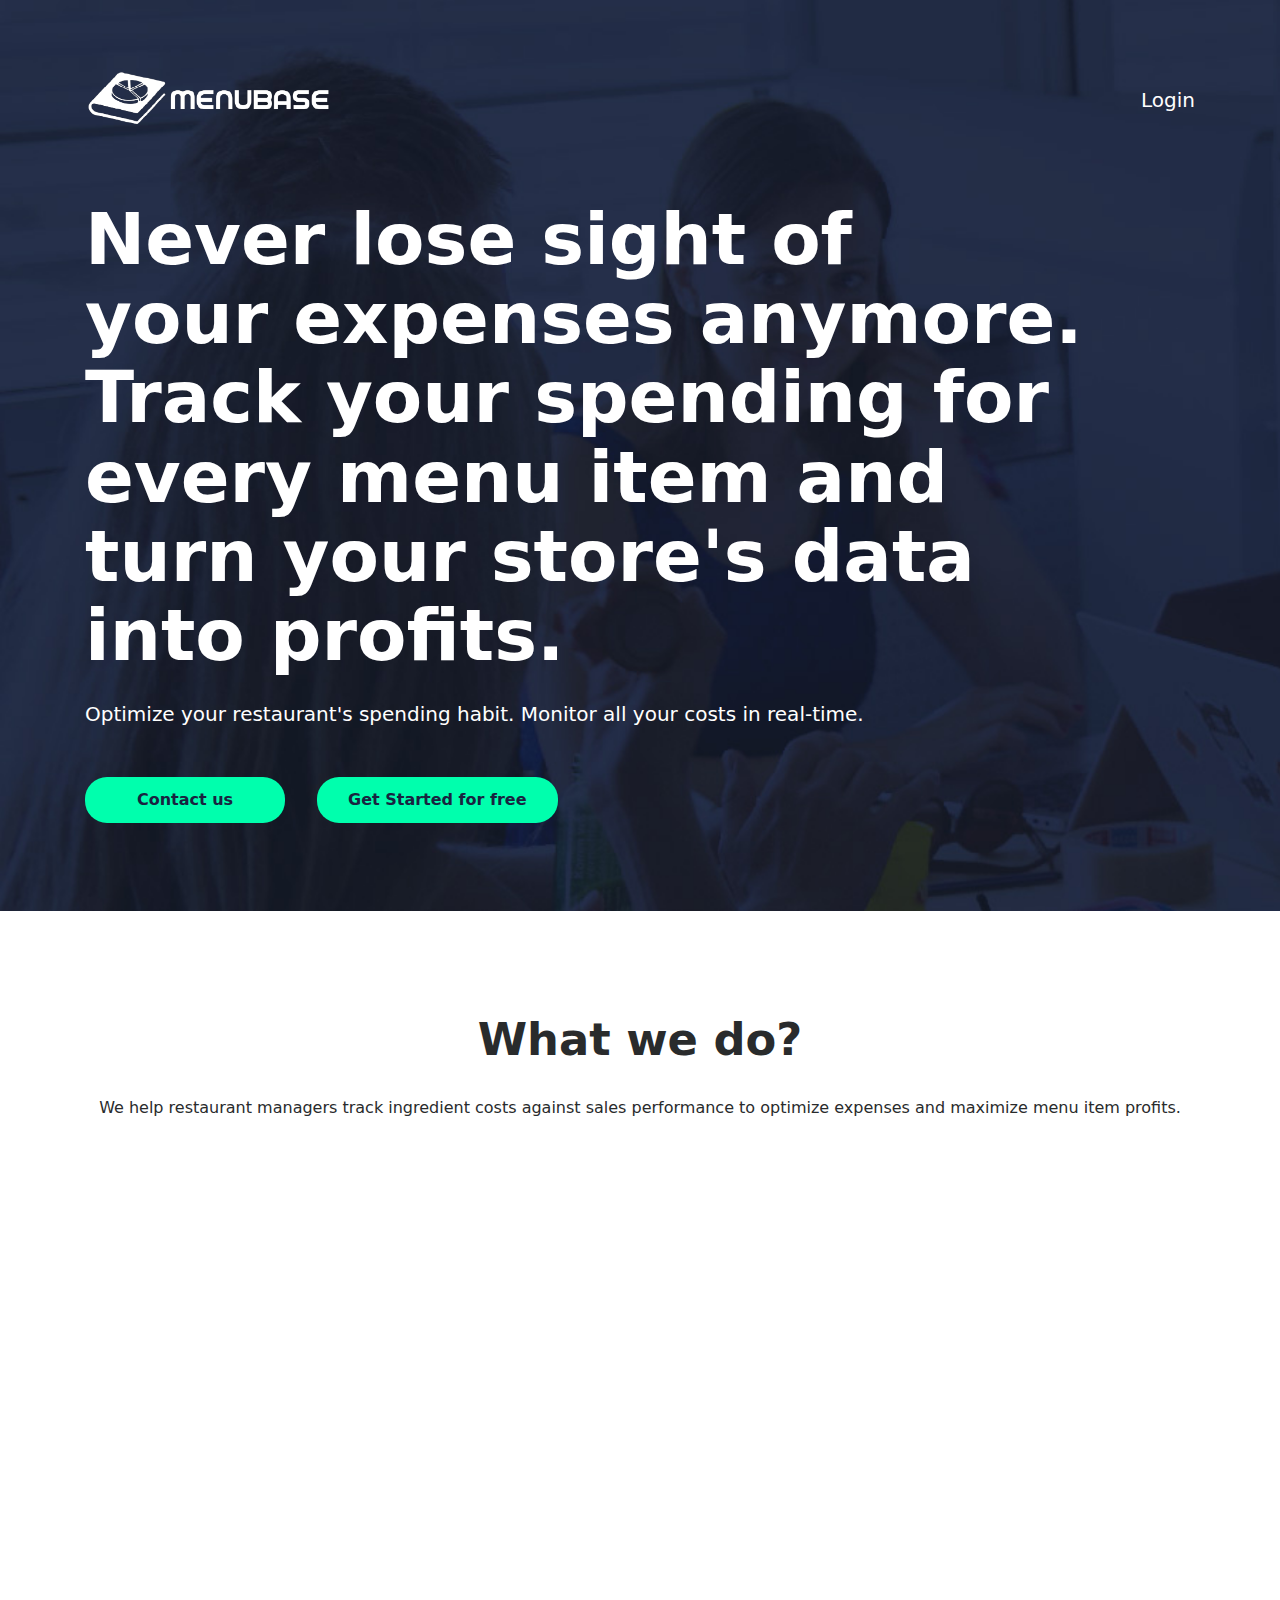
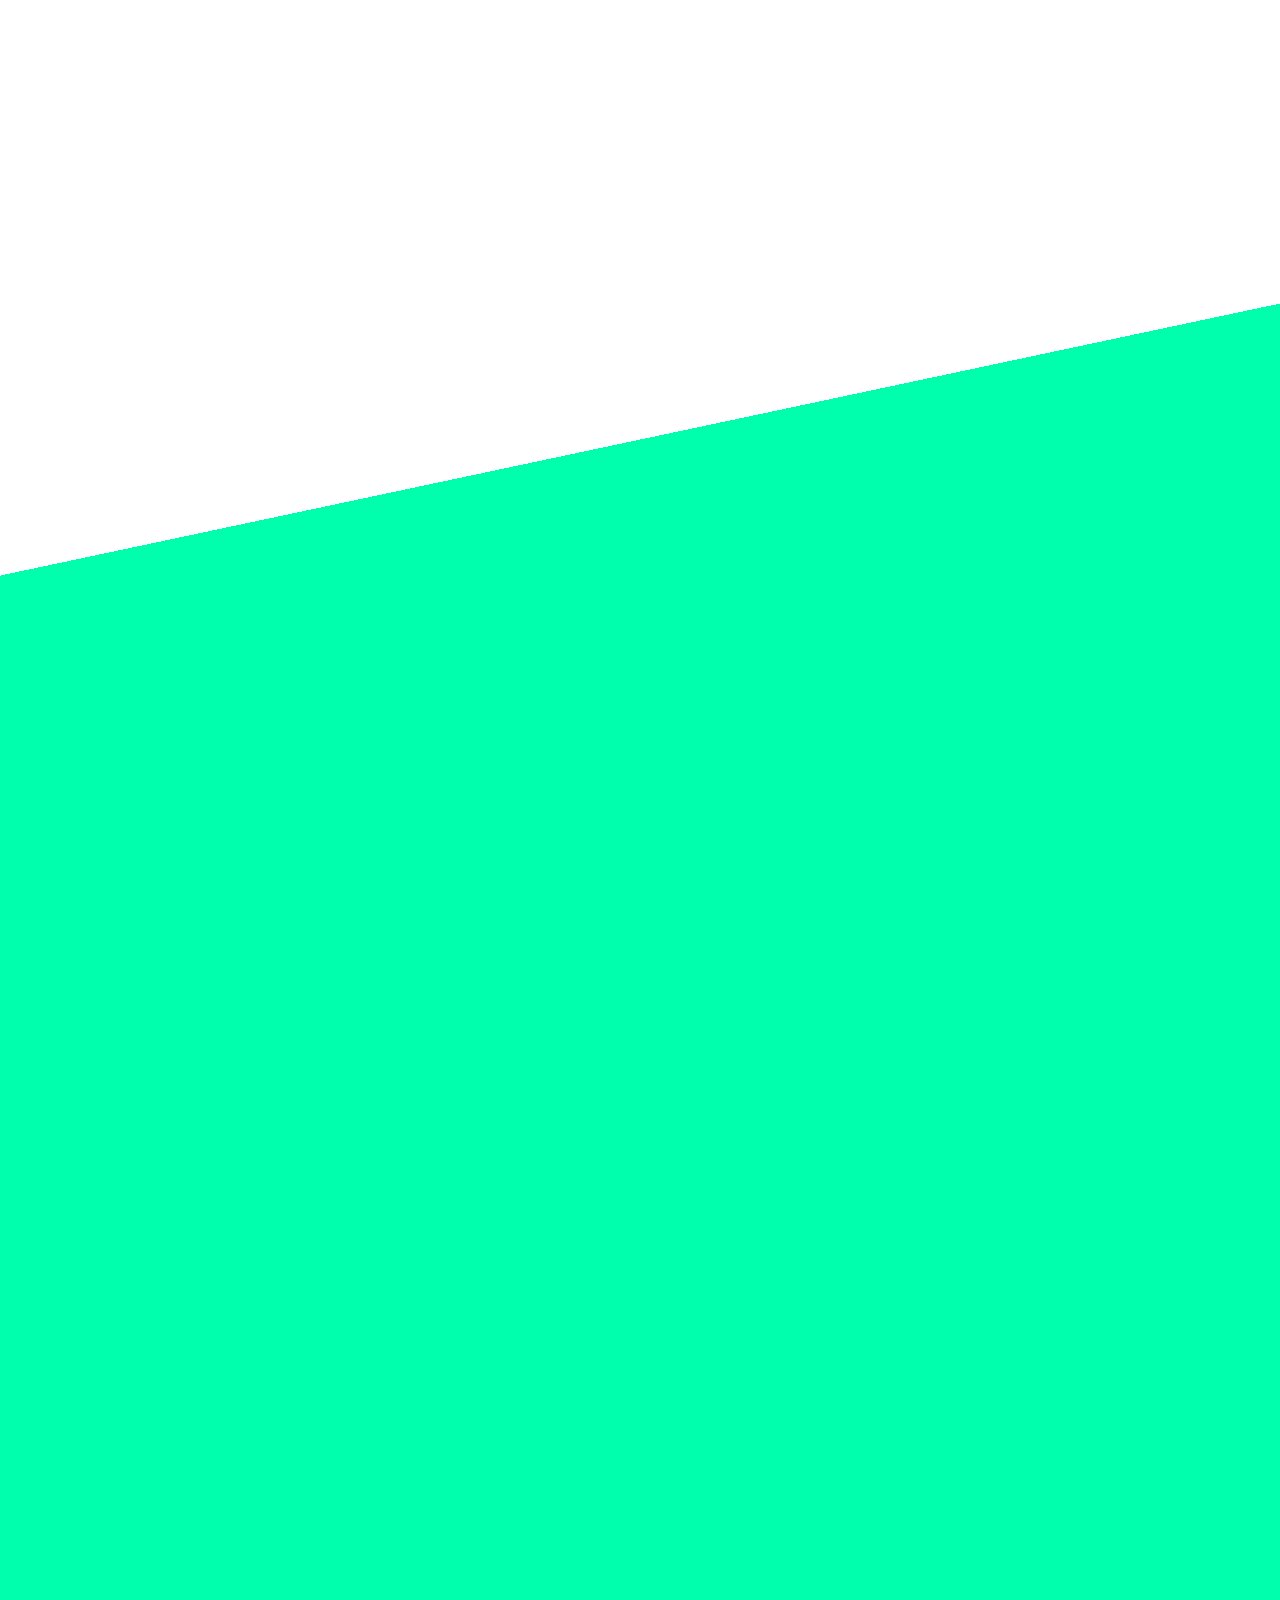
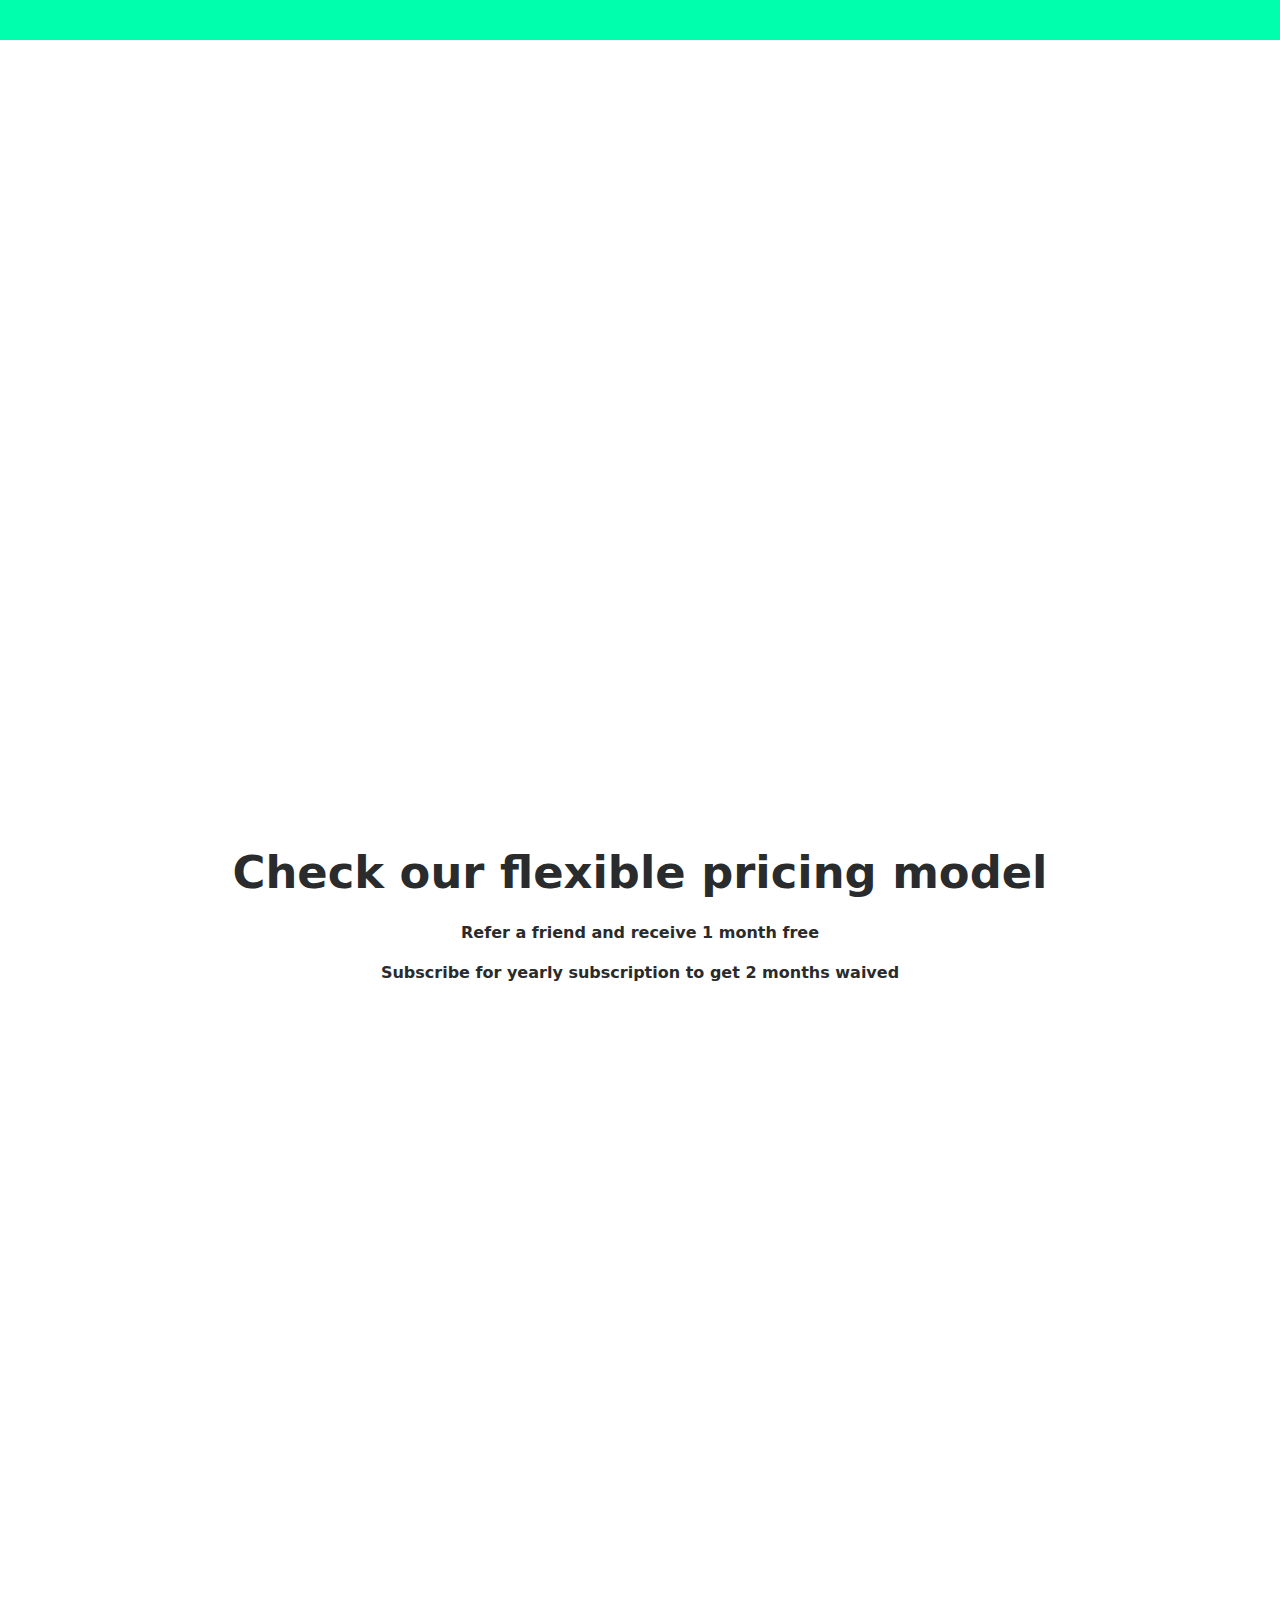
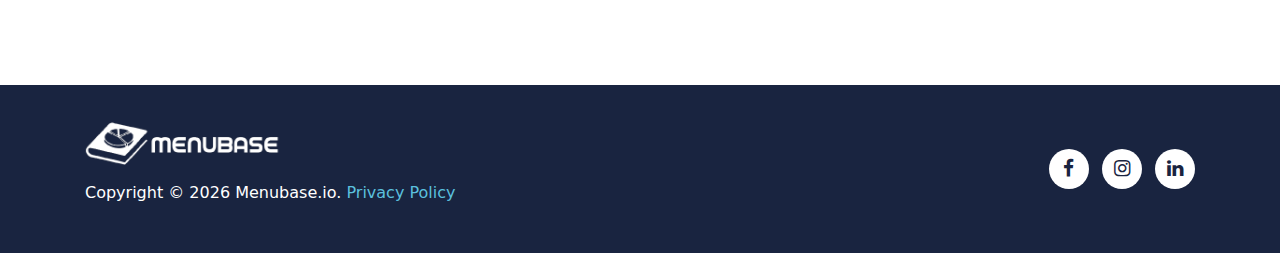
<file: index.html>
<!DOCTYPE html>
<html lang="zh-TW">

<head>
	<meta charset="UTF-8" />
	<meta name="viewport" content="width=device-width, initial-scale=1, shrink-to-fit=no" />
	<title>Menubase | Restaurant intelligence menu analytics platform</title>
	<meta name="description" content="Menubase | Restaurant intelligence menu analytics platform" />
	<link rel="icon" href="img/colormenubaselogo-removebg-preview.png" sizes="16x16" type="image/png" />
	<meta name="facebook-domain-verification" content="ofc4i13s0dxcv62cbilzlt2ifvn6up" />
	<!-- custom.css -->
	<link rel="stylesheet" href="css/custom.css" />
	<!-- bootstrap.min.css -->
	<link rel="stylesheet" href="css/bootstrap.min.css" />
	<!-- font-awesome -->
	<link rel="stylesheet" href="font-awesome-4.7.0/css/font-awesome.min.css" />

	<!-- AOS -->
	<link rel="stylesheet" href="css/aos.css" />
	<style>
		html,
		body {
			width: 100%;
			overflow-x: hidden;
		}
		@media screen and (max-width: 432px) {
			.invi-mr {
				margin-top:1.5rem !important;
				margin-bottom:0.75rem !important;
				margin-right:0 !important;
			}
		}
		@media screen and (max-width: 768px) {
			.invi-full-width {
				width:100%
			}
			.invi-mr {
				margin-top:1.5rem;
				margin-bottom:1.5rem;
				/* margin-right:1rem; */
			}
			.left-text {
				text-align: left;
			}
			#banner h1 { 
				font-size: 2rem;
				text-align: left;
				margin-left:0;
			}
			.invi-break2{
				display:none
			}
			/* .invi-mt {
				margin-top:2rem;
			} */
			#get-started {
				justify-content: center;
			}
			#get-started p {
				margin-left:0 !important;
			}
			#main-logo {
				height: 150px;
				width: 180px;
			}

			.heading {
				margin: 0rem 3rem;
			}

			.copyright-footer {
				margin-top: -4rem;
				display: flex;
				flex-direction: column;
				align-items: center;
				margin-bottom: 0.5rem;
			}
		}

		@media screen and (min-width: 768px) {
			.invi-mr {
				margin-right:2rem;
				margin-top:1.5rem;
				margin-bottom:1.5rem
			}
			.invi-break{
				display:none
			}


			#get-started p {
				margin-top:1rem !important;
			}
			#main-logo {
				height: 200px;
				width: 250px;
			}
			.copyright-footer {
				margin-top: -4.5rem;
				
			}
		}
	</style>
</head>

<body>
	<!-- banner -->
	<div class="jumbotron jumbotron-fluid" id="banner" style="background-image: url(img/banner-bk.jpg)">
		<div class="container text-center text-md-left">
			<header style="margin-top:-4rem">
				<div class="row justify-content-between">
					<div class="col-2">
						<img src="img/inverted-bookleftmenubase.png" id="main-logo" style="max-width:1000px;object-fit:contain"
							alt="logo" />
					</div>
					<div class="col-6 align-self-center text-right invi-mt">
						<!-- <a href="https://menubase.io/contact-us.html" style='padding:1rem' class="text-white lead">Contact Us</a> -->
						<a href="https://app.menubase.io/" style="padding-bottom:1rem"  class="text-white lead">Login</a>
						<!-- <br class="invi-break"> -->
					</div>
				</div>
			</header>
			<h1 data-aos="fade" data-aos-easing="linear" data-aos-duration="1000" data-aos-once="true"
				class="display-3 text-white font-weight-bold heading">
				Never lose sight of<br class="invi-break2"> your expenses anymore.<br class="invi-break2">
				 Track your spending for <br class="invi-break2">every menu item and <br class="invi-break2">turn your store's data <br class="invi-break2">into profits.
			</h1>
			<p data-aos="fade" data-aos-easing="linear" data-aos-duration="1000" data-aos-once="true"
				class="lead text-white my-4 left-text">
				Optimize your restaurant's spending habit. Monitor all your
				costs in real-time.
			</p>
			<div id='get-started' style='display:flex;align-items: center;flex-wrap: wrap;'>
				<a href="https://menubase.io/contact-us.html" style="width:12.5rem"  data-aos="fade" data-aos-easing="linear" data-aos-duration="1000"
				data-aos-once="true" class="btn  font-weight-bold atlas-cta cta-green invi-mr">Contact us</a>
				<div  style="display:flex;align-items:center;flex-wrap: wrap;justify-content:center">
			<a href="https://app.menubase.io/" data-aos="fade" data-aos-easing="linear" data-aos-duration="1000"
				data-aos-once="true" class="btn my-4 font-weight-bold atlas-cta cta-green ">Get Started for free</a>
				<p data-aos="fade" data-aos-easing="linear" data-aos-duration="1000" data-aos-once="true" class="lead text-white invi-full-width" style='margin-left:1rem;margin-top:0'>No credit card required</p>
			</div>
			</div>
		</div>
	</div>
	<!-- three-blcok -->
	<div class="container my-5 py-2">
		<h2 class="text-center font-weight-bold my-5">What we do?</h2>
		<p class='text-center' style="margin-top:-1rem">We help restaurant managers track ingredient costs against sales
			performance to optimize expenses and maximize menu item profits.</p>
		<div class="row">
			<div data-aos="fade-up" data-aos-delay="0" data-aos-duration="1000" data-aos-once="true"
				class="col-md-4 text-center">
				<img src="img/smart-protect-1.jpg" alt="Anti-spam" class="mx-auto" />
				<h4>Menu Data Collection</h4>
				<p>
					We digitize your ingredient purchase invoices and menu sales data in the cloud for easy
					accessibility and organization.
				</p>
			</div>
			<div data-aos="fade-up" data-aos-delay="200" data-aos-duration="1000" data-aos-once="true"
				class="col-md-4 text-center">
				<img src="img/smart-protect-2.jpg" alt="Phishing Detect" class="mx-auto" />
				<h4>Menu Cost Control</h4>
				<p>
					We associate your actual ingredients costs with existing menu items to improve cost control and
					estimate menu selling price.

				</p>
			</div>
			<div data-aos="fade-up" data-aos-delay="400" data-aos-duration="1000" data-aos-once="true"
				class="col-md-4 text-center">
				<img src="img/smart-protect-3.jpg" alt="Smart Scan" class="mx-auto" />
				<h4>Menu Analysis</h4>
				<p>
					We simplify and help paint a picture on the performance of your menu so that you can make more
					informed decisions to constantly improve.

				</p>
			</div>
		</div>
	</div>
	<!-- feature (skew background) -->
	<div class="jumbotron jumbotron-fluid feature" id="feature-first">
		<div class="container my-5">
			<div class="row justify-content-between text-center text-md-left">
				<div data-aos="fade-right" data-aos-duration="1000" data-aos-once="true" class="col-md-6">
					<h2 class="font-weight-bold">ORGANIZE YOUR DATA</h2>
					<p class="my-4">
						<strong>Upload and automate data entry</strong> <br />
						Save time by automating your data entry of invoices and sales data
					</p>
					<p class="my-4">
						<strong>Track your invoices by line item
						</strong>
						<br />
						We automatically capture your invoice line items detailing product name, cost and quantity.

					</p>
					<p class="my-4">
						<strong>Search and sort invoices
						</strong>
						<br />
						Have all your invoices in digital format in the cloud so that you can easily access them
						remotely anywhere, anytime.

					</p>
					<p class="my-4">
						<strong>Upload data through Whatsapp (coming soon)

						</strong>
						<br />
						Conveniently upload your ingredient receipts and invoices through Whatsapp chat

					</p>
					<p class="my-4">
						<strong>Point of sale integration (coming soon)

						</strong>
						<br />
						Let us seamlessly extract data from your point-of-sale system in real time

					</p>
					<a href="https://app.menubase.io/" class="btn my-4 font-weight-bold atlas-cta cta-blue">Learn
						More</a>
				</div>
				<div data-aos="fade-left" data-aos-duration="1000" data-aos-once="true"
					class="col-md-6 align-self-center">
					<img src="img/Invoice-processing.gif" alt="Take a look inside" class="mx-auto d-block" />
				</div>
			</div>
		</div>
	</div>
	<!-- feature (green background) -->
	<div class="jumbotron jumbotron-fluid feature" id="feature-last">
		<div class="container">
			<div class="row justify-content-between text-center text-md-left">
				<div data-aos="fade-left" data-aos-duration="1000" data-aos-once="true" class="col-md-6 flex-md-last">
					<h2 class="font-weight-bold">MANAGE YOUR MENU</h2>
					<p class="my-4">
						<strong>Associate purchased ingredients with menu items </strong> <br />
						Reflect the cost of menu items based on purchased ingredients from your uploaded invoices
					</p>
					<p class="my-4">
						<strong>Plan your overhead costs</strong> <br />
						Populate your expected overhead costs to better understand the profitability of your menu items
					</p>
					<p class="my-4">
						<strong>Manage ingredient categories and suppliers
						</strong>
						<br />
						Sort and track ingredient purchase history to determine the most reliable suppliers

					</p>
					<p class="my-4">
						<strong>Export data to your favourite accounting software (coming soon)
						</strong>
						<br />
						We integrate with xero & quickbooks to reduce the burden of manual data entry.


					</p>
					<p class="my-4">
						<strong>Make payments to suppliers (coming soon)

						</strong>
						<br />
						Directly make invoice payments to your suppliers with a single click.

					</p>
				</div>
				<div data-aos="fade-right" data-aos-duration="1000" data-aos-once="true"
					class="col-md-6 align-self-center flex-md-first">
					<img src="img/Manage.png" alt="Safe and reliable" class="mx-auto d-block" />
				</div>
			</div>
			<div class="row justify-content-between text-center text-md-left">
				<div data-aos="fade-right" data-aos-duration="1000" data-aos-once="true"></div>
				<div data-aos="fade-left" data-aos-duration="1000" data-aos-once="true" class="col-md-6 flex-md-last">
					<a href="https://app.menubase.io/" class="btn my-4 font-weight-bold atlas-cta cta-blue">Learn
						More</a>
				</div>
			</div>
		</div>
	</div>
	<!-- feature (white background) -->
	<div class="container my-5">
		<div class="row justify-content-between text-center text-md-left">
			<div data-aos="fade-right" data-aos-duration="1000" data-aos-once="true" class="col-md-6">
				<h2 class="font-weight-bold">ANALYZE YOUR PERFORMANCE</h2>
				<p class="my-4">
					<strong>Real-time dashboard update</strong>
					<br />
					Monitor all your expenses and sales at a glance to gauge the health and performance of your
					restaurant establishments.

				</p>
				<p class="my-4">
					<strong>Dynamic menu analysis
					</strong> <br />
					Mix and match your ingredient costs and menu items sold over time through our dynamic analytical
					matrix to gauge menu item performance

				</p>
				<p class="my-4">
					<strong>Forecast future expenditures and expected sales
					</strong> <br />
					Plan ahead and make decisions for the coming weeks based on historical sales and spending patterns

				</p>
				<p class="my-4">
					<strong>Make informed decisions from insights of the day (coming soon)
					</strong>
					<br />
					Understand what’s happening within your business environment through our custom generated headlines
					for your establishment.

				</p>
				<a href="https://app.menubase.io/" class="btn my-4 font-weight-bold atlas-cta cta-blue">Learn More</a>
			</div>
			<div data-aos="fade-left" data-aos-duration="1000" data-aos-once="true" class="col-md-6 align-self-center">
				<img src="img/Analyze.png" alt="Take a look inside" class="mx-auto d-block" />
			</div>
		</div>
	</div>

	<!-- price table -->
	<div class="container my-5 py-2" id="price-table">
		<h2 class="text-center font-weight-bold d-block mb-4">
			Check our flexible pricing model
		</h2>
		<div style="text-align:center">
			<p><b>Refer a friend and receive 1 month free</b></p>
			<p><b>Subscribe for yearly subscription to get 2 months waived</b></p>
		</div>
		<!-- <h5 class="text-center font-weight-normal d-block mb-3">
				Subscribe for yearly subscription to get 2 months waived
			</h5> -->
		<div class="row">
			<div data-aos="fade-right" data-aos-delay="200" data-aos-duration="1000" data-aos-once="true"
				class="col-md-4 text-center py-4 mt-5">
				<h4 class="my-4">INCUBATE</h4>
				<p class="font-weight-bold">
					RM <span class="display-2 font-weight-bold">99</span> /
					MO.
				</p>
				<p>Great for mobile kiosks, hawkers and street stalls seeking to pursue their passion and share great
					products</p>
				<ul style="text-align:left">
					<li>Automate data entry of up to 300 line items per month</li>
					<li>Manage up to 20 menu items</li>
				</ul>
				<!-- <a href="https://app.menubase.io/" class="btn my-4 font-weight-bold atlas-cta cta-ghost">Get Free</a> -->
			</div>
			<div data-aos="fade-up" data-aos-duration="1000" data-aos-once="true"
				class="col-md-4 text-center py-4 mt-5 rounded" id="price-table__premium">
				<h4 class="my-4">GROW</h4>
				<p class="font-weight-bold">
					RM <span class="display-2 font-weight-bold">249</span> /
					MO.
				</p>
				<!-- <p class="font-weight-bold">(RM88/month per additional outlet)<br> [coming soon] -->
				</p>
				<p>Essential for independent restaurants and cafes who seeks to put systems in place
				</p>
				<ul style="text-align: left;">
					<li>Automate data entry of up to 3000 line items per month</li>
					<li>Manage unlimited menu items</li>
					</li>
				</ul>
				<!-- <a href="https://app.menubase.io/" class="btn my-4 font-weight-bold atlas-cta cta-green">Get Free</a> -->
			</div>
			<div data-aos="fade-left" data-aos-delay="200" data-aos-duration="1000" data-aos-once="true"
				class="col-md-4 text-center py-4 mt-5">
				<h4 class="my-4">EXPAND</h4>
				<p class="font-weight-bold">
					RM <span class="display-2 font-weight-bold">369</span> /
					MO.
				</p>
				<!-- <p class="font-weight-bold">(RM166/month per additional outlet) <br>[coming soon] -->
				</p>
				<p>Perfect for established and expanding businesses looking to track performance and make actionable
					decisions </p>
				<ul style="text-align:left">
					<li>Unlimited data entry automation</li>
					<li>Manage unlimited menu items</li>
					<li>Customize insights and forecast report</li>
					<li>Specialist operational advisory assistance</li>
				</ul>
				<!-- <a href="https://app.menubase.io/" class="btn my-4 font-weight-bold atlas-cta cta-ghost">Get Free</a> -->
			</div>
		</div>
	</div>

	<!-- <div class="p-4">
		<h2 id="type-form" class="text-center font-weight-bold my-5">
			Interested?
		</h2>
		<h4 class="text-center font-weight-bold my-5">
			Fill up this form and we'll get in touch with you to help solve
			your pain points!
		</h4>
		<div class="typeform-widget" data-url="https://form.typeform.com/to/z9ksOQOP?typeform-medium=embed-snippet"
			style="width: 100%; height: 500px"></div>
	</div> -->

	<!-- copyright -->
	<div class="jumbotron jumbotron-fluid" id="copyright">
		<div class="container">
			<div class="row justify-content-between">
				<div class="col-md-6 text-white align-self-center text-center text-md-left  copyright-footer">
					<img src='img/inverted-bookleftmenubase.png'
						style="width: 200px;height:200px;object-fit: contain;margin-left:-0.1rem">
					<p style="margin-top:-4rem">Copyright ©
						<script>document.write(new Date().getFullYear())</script> Menubase.io.
						<span>
							<a href="https://menubase.io/privacy-policy.html" class="text-info">Privacy Policy</a>
						</span>
					</p>
				</div>
				<div class="col-md-6 align-self-center text-center text-md-right my-2" id="social-media">
					<a href="https://www.facebook.com/Medusa-101217641876383" class="d-inline-block text-center ml-2"
						target="_blank">
						<i class="fa fa-facebook" aria-hidden="true"></i>
					</a>
					<a href="https://www.instagram.com/medusa.analytics/" class="d-inline-block text-center ml-2"
						target="_blank">
						<i class="fa fa-instagram" aria-hidden="true"></i>
					</a>
					<a href="https://www.linkedin.com/company/medusa-analytics" class="d-inline-block text-center ml-2"
						target="_blank">
						<i class="fa fa-linkedin" aria-hidden="true"></i>
					</a>
				</div>
			</div>
		</div>
	</div>

	<!-- AOS -->
	<script src="js/aos.js"></script>
	<script>
		AOS.init({});
		(function () {
			var qs,
				js,
				q,
				s,
				d = document,
				gi = d.getElementById,
				ce = d.createElement,
				gt = d.getElementsByTagName,
				id = 'typef_orm',
				b = 'https://embed.typeform.com/';
			if (!gi.call(d, id)) {
				js = ce.call(d, 'script');
				js.id = id;
				js.src = b + 'embed.js';
				q = gt.call(d, 'script')[0];
				q.parentNode.insertBefore(js, q);
			}
		})();
	</script>
</body>

</html>
</file>
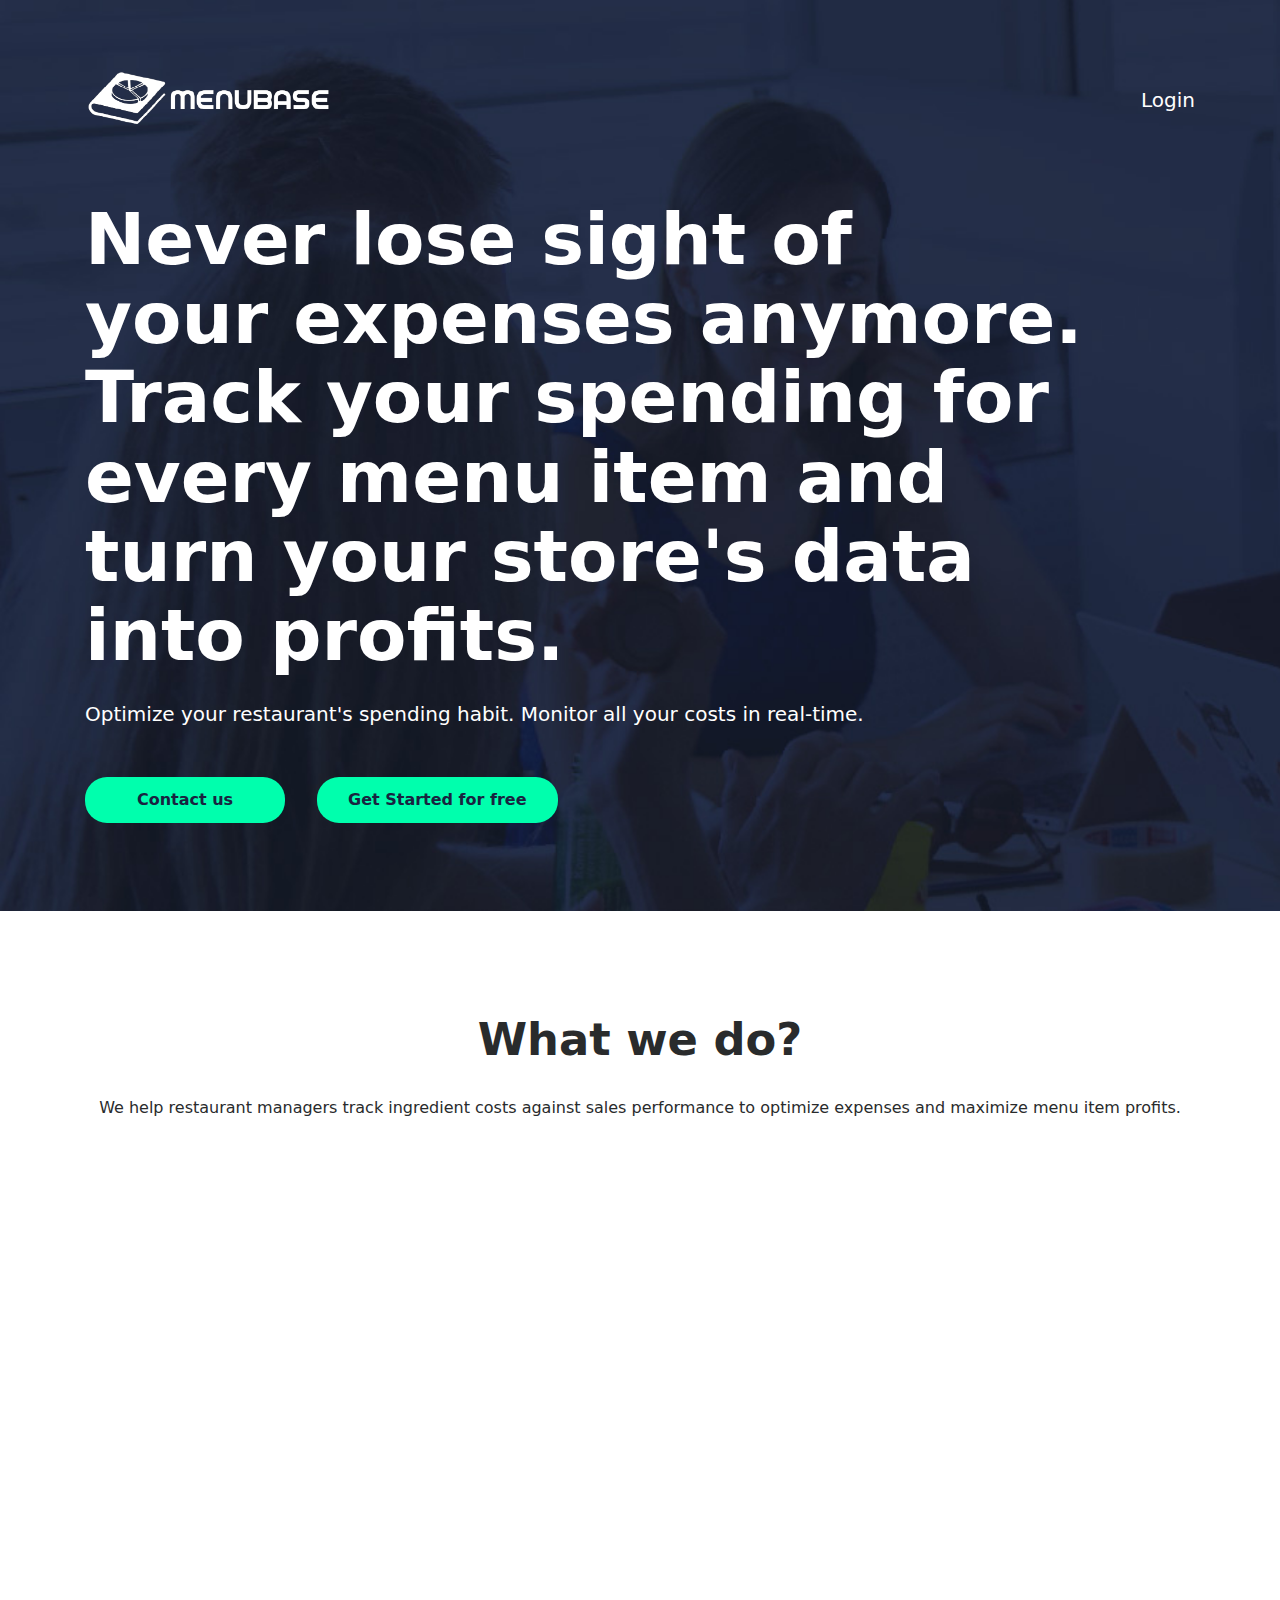
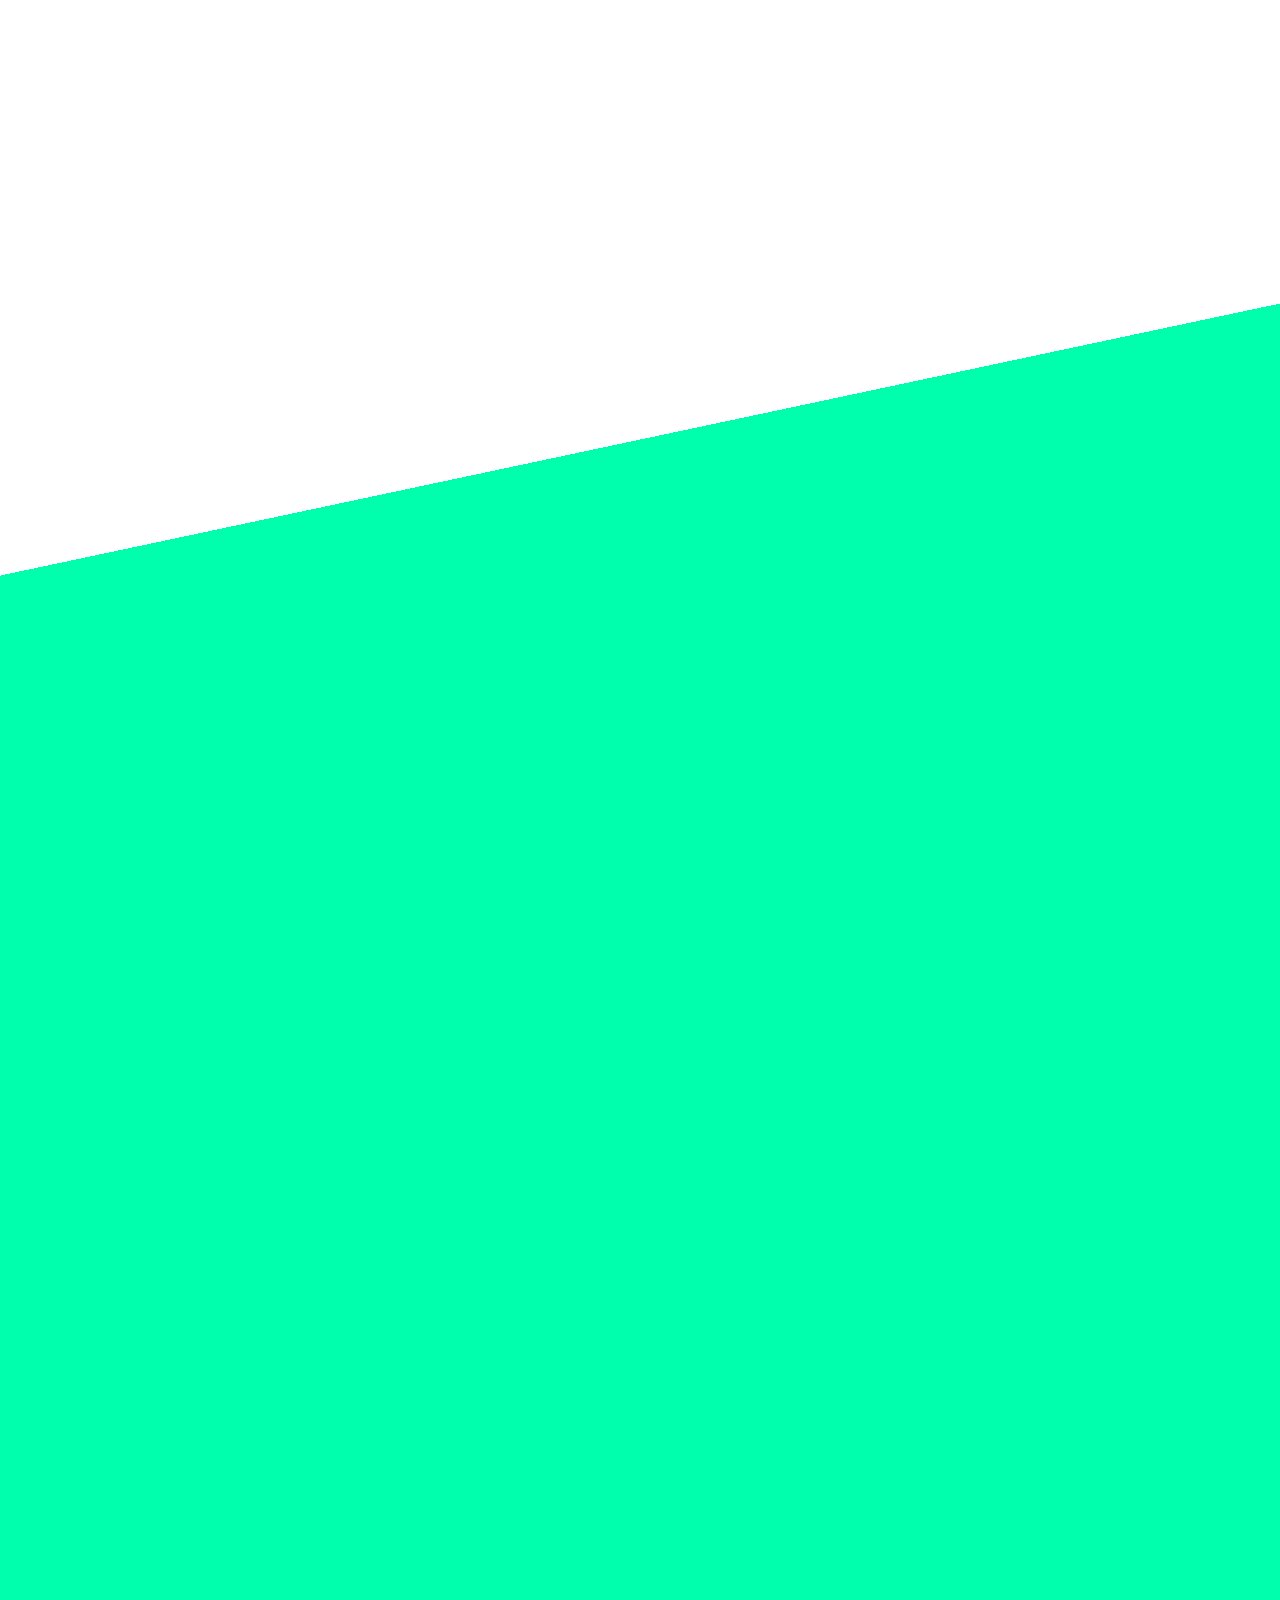
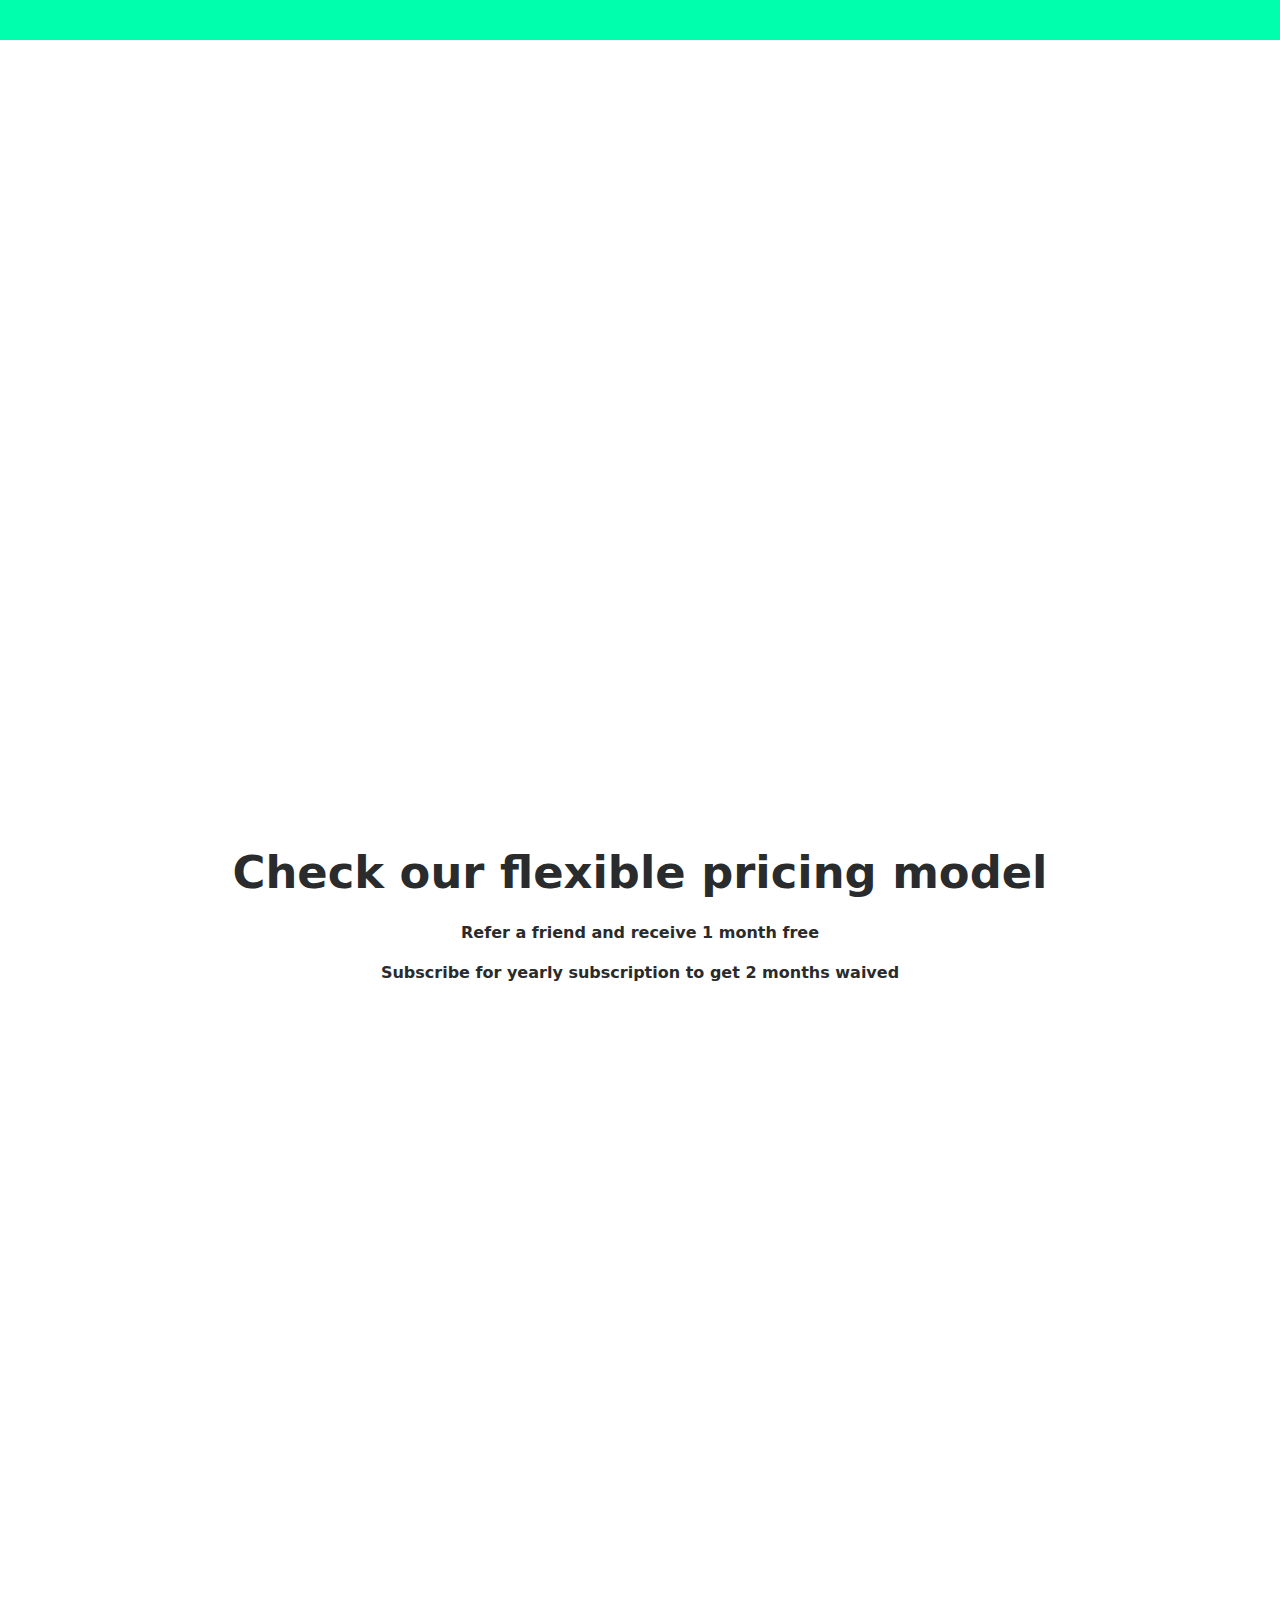
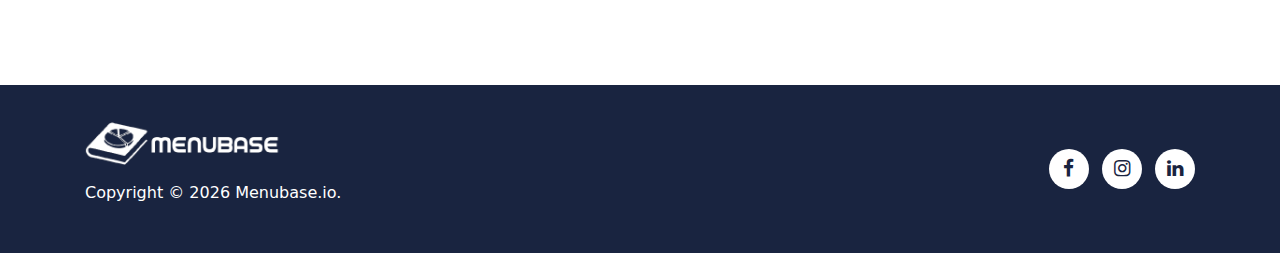
<file: public/index.html>
<!DOCTYPE html>
<html lang="zh-TW">

<head>
	<meta charset="UTF-8" />
	<meta name="viewport" content="width=device-width, initial-scale=1, shrink-to-fit=no" />
	<title>Menubase | Restaurant intelligence menu analytics platform</title>
	<meta name="description" content="Menubase | Restaurant intelligence menu analytics platform" />
	<link rel="icon" href="img/colormenubaselogo-removebg-preview.png" sizes="16x16" type="image/png" />
	<meta name="facebook-domain-verification" content="ofc4i13s0dxcv62cbilzlt2ifvn6up" />
	<!-- custom.css -->
	<link rel="stylesheet" href="css/custom.css" />
	<!-- bootstrap.min.css -->
	<link rel="stylesheet" href="css/bootstrap.min.css" />
	<!-- font-awesome -->
	<link rel="stylesheet" href="font-awesome-4.7.0/css/font-awesome.min.css" />

	<!-- AOS -->
	<link rel="stylesheet" href="css/aos.css" />
	<style>
		html,
		body {
			width: 100%;
			overflow-x: hidden;
		}
		@media screen and (max-width: 432px) {
			.invi-mr {
				margin-top:1.5rem !important;
				margin-bottom:0.75rem !important;
				margin-right:0 !important;
			}
		}
		@media screen and (max-width: 768px) {
			.invi-full-width {
				width:100%
			}
			.invi-mr {
				margin-top:1.5rem;
				margin-bottom:1.5rem;
				/* margin-right:1rem; */
			}
			.left-text {
				text-align: left;
			}
			#banner h1 { 
				font-size: 2rem;
				text-align: left;
				margin-left:0;
			}
			.invi-break2{
				display:none
			}
			/* .invi-mt {
				margin-top:2rem;
			} */
			#get-started {
				justify-content: center;
			}
			#get-started p {
				margin-left:0 !important;
			}
			#main-logo {
				height: 150px;
				width: 180px;
			}

			.heading {
				margin: 0rem 3rem;
			}

			.copyright-footer {
				margin-top: -4rem;
				display: flex;
				flex-direction: column;
				align-items: center;
				margin-bottom: 0.5rem;
			}
		}

		@media screen and (min-width: 768px) {
			.invi-mr {
				margin-right:2rem;
				margin-top:1.5rem;
				margin-bottom:1.5rem
			}
			.invi-break{
				display:none
			}


			#get-started p {
				margin-top:1rem !important;
			}
			#main-logo {
				height: 200px;
				width: 250px;
			}
			.copyright-footer {
				margin-top: -4.5rem;
				
			}
		}
	</style>
</head>

<body>
	<!-- banner -->
	<div class="jumbotron jumbotron-fluid" id="banner" style="background-image: url(img/banner-bk.jpg)">
		<div class="container text-center text-md-left">
			<header style="margin-top:-4rem">
				<div class="row justify-content-between">
					<div class="col-2">
						<img src="img/inverted-bookleftmenubase.png" id="main-logo" style="max-width:1000px;object-fit:contain"
							alt="logo" />
					</div>
					<div class="col-6 align-self-center text-right invi-mt">
						<!-- <a href="https://menubase.io/contact-us.html" style='padding:1rem' class="text-white lead">Contact Us</a> -->
						<a href="https://app.menubase.io/" style="padding-bottom:1rem"  class="text-white lead">Login</a>
						<!-- <br class="invi-break"> -->
					</div>
				</div>
			</header>
			<h1 data-aos="fade" data-aos-easing="linear" data-aos-duration="1000" data-aos-once="true"
				class="display-3 text-white font-weight-bold heading">
				Never lose sight of<br class="invi-break2"> your expenses anymore.<br class="invi-break2">
				 Track your spending for <br class="invi-break2">every menu item and <br class="invi-break2">turn your store's data <br class="invi-break2">into profits.
			</h1>
			<p data-aos="fade" data-aos-easing="linear" data-aos-duration="1000" data-aos-once="true"
				class="lead text-white my-4 left-text">
				Optimize your restaurant's spending habit. Monitor all your
				costs in real-time.
			</p>
			<div id='get-started' style='display:flex;align-items: center;flex-wrap: wrap;'>
				<a href="https://menubase.io/contact-us.html" style="width:12.5rem"  data-aos="fade" data-aos-easing="linear" data-aos-duration="1000"
				data-aos-once="true" class="btn  font-weight-bold atlas-cta cta-green invi-mr">Contact us</a>
				<div  style="display:flex;align-items:center;flex-wrap: wrap;justify-content:center">
			<a href="https://app.menubase.io/" data-aos="fade" data-aos-easing="linear" data-aos-duration="1000"
				data-aos-once="true" class="btn my-4 font-weight-bold atlas-cta cta-green ">Get Started for free</a>
				<p data-aos="fade" data-aos-easing="linear" data-aos-duration="1000" data-aos-once="true" class="lead text-white invi-full-width" style='margin-left:1rem;margin-top:0'>No credit card required</p>
			</div>
			</div>
		</div>
	</div>
	<!-- three-blcok -->
	<div class="container my-5 py-2">
		<h2 class="text-center font-weight-bold my-5">What we do?</h2>
		<p class='text-center' style="margin-top:-1rem">We help restaurant managers track ingredient costs against sales
			performance to optimize expenses and maximize menu item profits.</p>
		<div class="row">
			<div data-aos="fade-up" data-aos-delay="0" data-aos-duration="1000" data-aos-once="true"
				class="col-md-4 text-center">
				<img src="img/smart-protect-1.jpg" alt="Anti-spam" class="mx-auto" />
				<h4>Menu Data Collection</h4>
				<p>
					We digitize your ingredient purchase invoices and menu sales data in the cloud for easy
					accessibility and organization.
				</p>
			</div>
			<div data-aos="fade-up" data-aos-delay="200" data-aos-duration="1000" data-aos-once="true"
				class="col-md-4 text-center">
				<img src="img/smart-protect-2.jpg" alt="Phishing Detect" class="mx-auto" />
				<h4>Menu Cost Control</h4>
				<p>
					We associate your actual ingredients costs with existing menu items to improve cost control and
					estimate menu selling price.

				</p>
			</div>
			<div data-aos="fade-up" data-aos-delay="400" data-aos-duration="1000" data-aos-once="true"
				class="col-md-4 text-center">
				<img src="img/smart-protect-3.jpg" alt="Smart Scan" class="mx-auto" />
				<h4>Menu Analysis</h4>
				<p>
					We simplify and help paint a picture on the performance of your menu so that you can make more
					informed decisions to constantly improve.

				</p>
			</div>
		</div>
	</div>
	<!-- feature (skew background) -->
	<div class="jumbotron jumbotron-fluid feature" id="feature-first">
		<div class="container my-5">
			<div class="row justify-content-between text-center text-md-left">
				<div data-aos="fade-right" data-aos-duration="1000" data-aos-once="true" class="col-md-6">
					<h2 class="font-weight-bold">ORGANIZE YOUR DATA</h2>
					<p class="my-4">
						<strong>Upload and automate data entry</strong> <br />
						Save time by automating your data entry of invoices and sales data
					</p>
					<p class="my-4">
						<strong>Track your invoices by line item
						</strong>
						<br />
						We automatically capture your invoice line items detailing product name, cost and quantity.

					</p>
					<p class="my-4">
						<strong>Search and sort invoices
						</strong>
						<br />
						Have all your invoices in digital format in the cloud so that you can easily access them
						remotely anywhere, anytime.

					</p>
					<p class="my-4">
						<strong>Upload data through Whatsapp (coming soon)

						</strong>
						<br />
						Conveniently upload your ingredient receipts and invoices through Whatsapp chat

					</p>
					<p class="my-4">
						<strong>Point of sale integration (coming soon)

						</strong>
						<br />
						Let us seamlessly extract data from your point-of-sale system in real time

					</p>
					<a href="https://app.menubase.io/" class="btn my-4 font-weight-bold atlas-cta cta-blue">Learn
						More</a>
				</div>
				<div data-aos="fade-left" data-aos-duration="1000" data-aos-once="true"
					class="col-md-6 align-self-center">
					<img src="img/Invoice-processing.gif" alt="Take a look inside" class="mx-auto d-block" />
				</div>
			</div>
		</div>
	</div>
	<!-- feature (green background) -->
	<div class="jumbotron jumbotron-fluid feature" id="feature-last">
		<div class="container">
			<div class="row justify-content-between text-center text-md-left">
				<div data-aos="fade-left" data-aos-duration="1000" data-aos-once="true" class="col-md-6 flex-md-last">
					<h2 class="font-weight-bold">MANAGE YOUR MENU</h2>
					<p class="my-4">
						<strong>Associate purchased ingredients with menu items </strong> <br />
						Reflect the cost of menu items based on purchased ingredients from your uploaded invoices
					</p>
					<p class="my-4">
						<strong>Plan your overhead costs</strong> <br />
						Populate your expected overhead costs to better understand the profitability of your menu items
					</p>
					<p class="my-4">
						<strong>Manage ingredient categories and suppliers
						</strong>
						<br />
						Sort and track ingredient purchase history to determine the most reliable suppliers

					</p>
					<p class="my-4">
						<strong>Export data to your favourite accounting software (coming soon)
						</strong>
						<br />
						We integrate with xero & quickbooks to reduce the burden of manual data entry.


					</p>
					<p class="my-4">
						<strong>Make payments to suppliers (coming soon)

						</strong>
						<br />
						Directly make invoice payments to your suppliers with a single click.

					</p>
				</div>
				<div data-aos="fade-right" data-aos-duration="1000" data-aos-once="true"
					class="col-md-6 align-self-center flex-md-first">
					<img src="img/Manage.png" alt="Safe and reliable" class="mx-auto d-block" />
				</div>
			</div>
			<div class="row justify-content-between text-center text-md-left">
				<div data-aos="fade-right" data-aos-duration="1000" data-aos-once="true"></div>
				<div data-aos="fade-left" data-aos-duration="1000" data-aos-once="true" class="col-md-6 flex-md-last">
					<a href="https://app.menubase.io/" class="btn my-4 font-weight-bold atlas-cta cta-blue">Learn
						More</a>
				</div>
			</div>
		</div>
	</div>
	<!-- feature (white background) -->
	<div class="container my-5">
		<div class="row justify-content-between text-center text-md-left">
			<div data-aos="fade-right" data-aos-duration="1000" data-aos-once="true" class="col-md-6">
				<h2 class="font-weight-bold">ANALYZE YOUR PERFORMANCE</h2>
				<p class="my-4">
					<strong>Real-time dashboard update</strong>
					<br />
					Monitor all your expenses and sales at a glance to gauge the health and performance of your
					restaurant establishments.

				</p>
				<p class="my-4">
					<strong>Dynamic menu analysis
					</strong> <br />
					Mix and match your ingredient costs and menu items sold over time through our dynamic analytical
					matrix to gauge menu item performance

				</p>
				<p class="my-4">
					<strong>Forecast future expenditures and expected sales
					</strong> <br />
					Plan ahead and make decisions for the coming weeks based on historical sales and spending patterns

				</p>
				<p class="my-4">
					<strong>Make informed decisions from insights of the day (coming soon)
					</strong>
					<br />
					Understand what’s happening within your business environment through our custom generated headlines
					for your establishment.

				</p>
				<a href="https://app.menubase.io/" class="btn my-4 font-weight-bold atlas-cta cta-blue">Learn More</a>
			</div>
			<div data-aos="fade-left" data-aos-duration="1000" data-aos-once="true" class="col-md-6 align-self-center">
				<img src="img/Analyze.png" alt="Take a look inside" class="mx-auto d-block" />
			</div>
		</div>
	</div>

	<!-- price table -->
	<div class="container my-5 py-2" id="price-table">
		<h2 class="text-center font-weight-bold d-block mb-4">
			Check our flexible pricing model
		</h2>
		<div style="text-align:center">
			<p><b>Refer a friend and receive 1 month free</b></p>
			<p><b>Subscribe for yearly subscription to get 2 months waived</b></p>
		</div>
		<!-- <h5 class="text-center font-weight-normal d-block mb-3">
				Subscribe for yearly subscription to get 2 months waived
			</h5> -->
		<div class="row">
			<div data-aos="fade-right" data-aos-delay="200" data-aos-duration="1000" data-aos-once="true"
				class="col-md-4 text-center py-4 mt-5">
				<h4 class="my-4">INCUBATE</h4>
				<p class="font-weight-bold">
					RM <span class="display-2 font-weight-bold">99</span> /
					MO.
				</p>
				<p>Great for mobile kiosks, hawkers and street stalls seeking to pursue their passion and share great
					products</p>
				<ul style="text-align:left">
					<li>Automate data entry of up to 300 line items per month</li>
					<li>Manage up to 20 menu items</li>
				</ul>
				<!-- <a href="https://app.menubase.io/" class="btn my-4 font-weight-bold atlas-cta cta-ghost">Get Free</a> -->
			</div>
			<div data-aos="fade-up" data-aos-duration="1000" data-aos-once="true"
				class="col-md-4 text-center py-4 mt-5 rounded" id="price-table__premium">
				<h4 class="my-4">GROW</h4>
				<p class="font-weight-bold">
					RM <span class="display-2 font-weight-bold">249</span> /
					MO.
				</p>
				<!-- <p class="font-weight-bold">(RM88/month per additional outlet)<br> [coming soon] -->
				</p>
				<p>Essential for independent restaurants and cafes who seeks to put systems in place
				</p>
				<ul style="text-align: left;">
					<li>Automate data entry of up to 3000 line items per month</li>
					<li>Manage unlimited menu items</li>
					</li>
				</ul>
				<!-- <a href="https://app.menubase.io/" class="btn my-4 font-weight-bold atlas-cta cta-green">Get Free</a> -->
			</div>
			<div data-aos="fade-left" data-aos-delay="200" data-aos-duration="1000" data-aos-once="true"
				class="col-md-4 text-center py-4 mt-5">
				<h4 class="my-4">EXPAND</h4>
				<p class="font-weight-bold">
					RM <span class="display-2 font-weight-bold">369</span> /
					MO.
				</p>
				<!-- <p class="font-weight-bold">(RM166/month per additional outlet) <br>[coming soon] -->
				</p>
				<p>Perfect for established and expanding businesses looking to track performance and make actionable
					decisions </p>
				<ul style="text-align:left">
					<li>Unlimited data entry automation</li>
					<li>Manage unlimited menu items</li>
					<li>Customize insights and forecast report</li>
					<li>Specialist operational advisory assistance</li>
				</ul>
				<!-- <a href="https://app.menubase.io/" class="btn my-4 font-weight-bold atlas-cta cta-ghost">Get Free</a> -->
			</div>
		</div>
	</div>

	<!-- <div class="p-4">
		<h2 id="type-form" class="text-center font-weight-bold my-5">
			Interested?
		</h2>
		<h4 class="text-center font-weight-bold my-5">
			Fill up this form and we'll get in touch with you to help solve
			your pain points!
		</h4>
		<div class="typeform-widget" data-url="https://form.typeform.com/to/z9ksOQOP?typeform-medium=embed-snippet"
			style="width: 100%; height: 500px"></div>
	</div> -->

	<!-- copyright -->
	<div class="jumbotron jumbotron-fluid" id="copyright">
		<div class="container">
			<div class="row justify-content-between">
				<div class="col-md-6 text-white align-self-center text-center text-md-left  copyright-footer">
					<img src='img/inverted-bookleftmenubase.png'
						style="width: 200px;height:200px;object-fit: contain;margin-left:-0.1rem">
					<p style="margin-top:-4rem">Copyright ©
						<script>document.write(new Date().getFullYear())</script> Menubase.io.
					</p>
				</div>
				<div class="col-md-6 align-self-center text-center text-md-right my-2" id="social-media">
					<a href="https://www.facebook.com/Medusa-101217641876383" class="d-inline-block text-center ml-2"
						target="_blank">
						<i class="fa fa-facebook" aria-hidden="true"></i>
					</a>
					<a href="https://www.instagram.com/medusa.analytics/" class="d-inline-block text-center ml-2"
						target="_blank">
						<i class="fa fa-instagram" aria-hidden="true"></i>
					</a>
					<a href="https://www.linkedin.com/company/medusa-analytics" class="d-inline-block text-center ml-2"
						target="_blank">
						<i class="fa fa-linkedin" aria-hidden="true"></i>
					</a>
				</div>
			</div>
		</div>
	</div>

	<!-- AOS -->
	<script src="js/aos.js"></script>
	<script>
		AOS.init({});
		(function () {
			var qs,
				js,
				q,
				s,
				d = document,
				gi = d.getElementById,
				ce = d.createElement,
				gt = d.getElementsByTagName,
				id = 'typef_orm',
				b = 'https://embed.typeform.com/';
			if (!gi.call(d, id)) {
				js = ce.call(d, 'script');
				js.id = id;
				js.src = b + 'embed.js';
				q = gt.call(d, 'script')[0];
				q.parentNode.insertBefore(js, q);
			}
		})();
	</script>
</body>

</html>
</file>
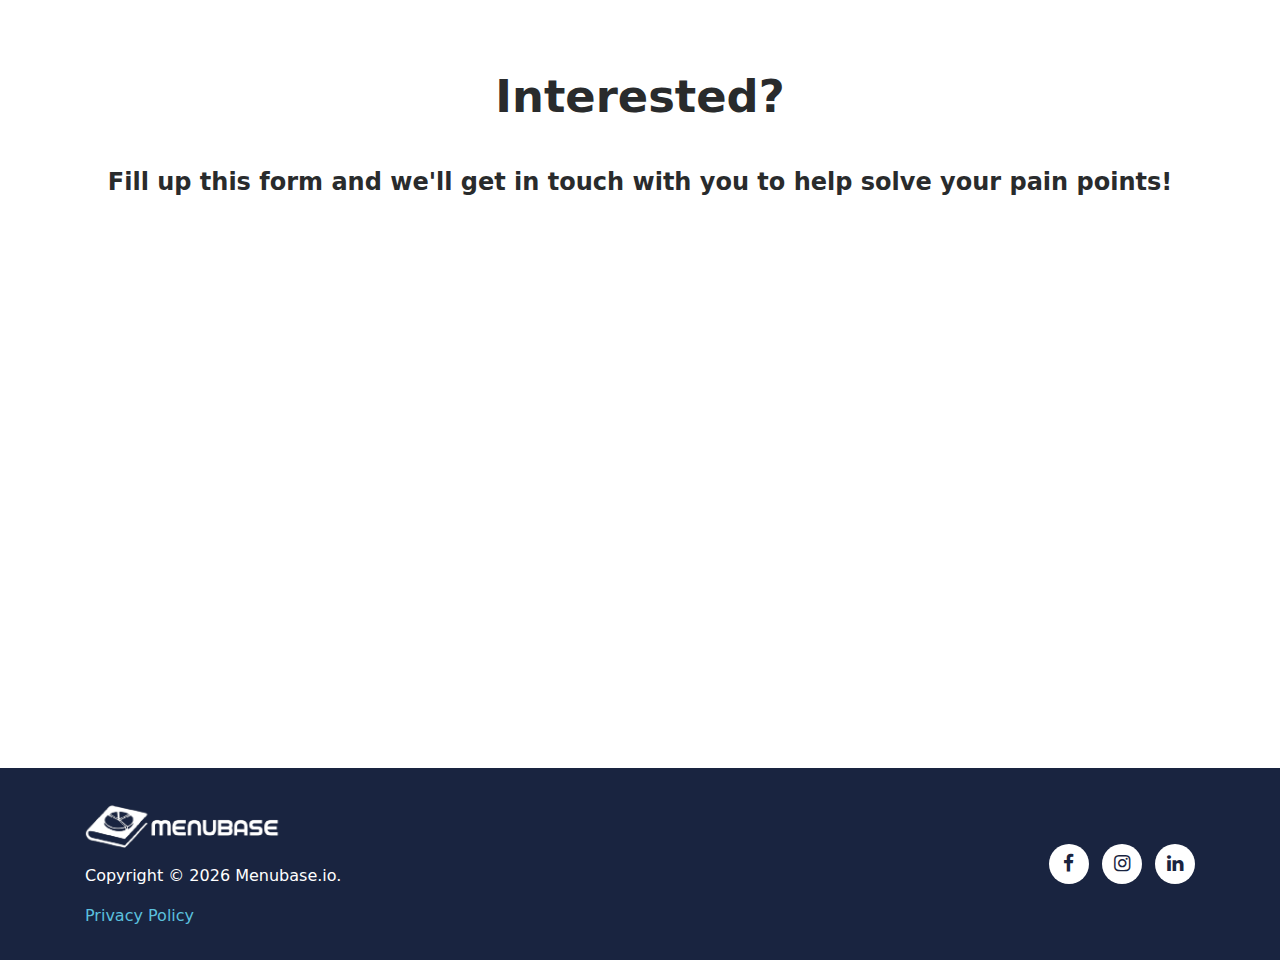
<file: contact-us.html>
<!DOCTYPE html>
<html lang="zh-TW">

<head>
	<meta charset="UTF-8" />
	<meta name="viewport" content="width=device-width, initial-scale=1, shrink-to-fit=no" />
	<title>Menubase | Restaurant intelligence menu analytics platform</title>
	<meta name="description" content="Menubase | Restaurant intelligence menu analytics platform" />
	<link rel="icon" href="img/colormenubaselogo-removebg-preview.png" sizes="16x16" type="image/png" />
	<meta name="facebook-domain-verification" content="ofc4i13s0dxcv62cbilzlt2ifvn6up" />
	<!-- custom.css -->
	<link rel="stylesheet" href="css/custom.css" />
	<!-- bootstrap.min.css -->
	<link rel="stylesheet" href="css/bootstrap.min.css" />
	<!-- font-awesome -->
	<link rel="stylesheet" href="font-awesome-4.7.0/css/font-awesome.min.css" />

	<!-- AOS -->
	<link rel="stylesheet" href="css/aos.css" />
	<style>
		html,
		body {
			width: 100%;
			overflow-x: hidden;
		}

		@media screen and (max-width: 768px) {
			#main-logo {
				height: 150px;
				width: 150px;
			}

			.heading {
				margin: 0rem 3rem;
			}

			.copyright-footer {
				margin-top: -4rem;
				display: flex;
				flex-direction: column;
				align-items: center;
				margin-bottom: 0.5rem;
			}
		}

		@media screen and (min-width: 768px) {
			#main-logo {
				height: 200px;
				width: 200px;
			}
			.copyright-footer {
				margin-top: -4.5rem;
				
			}
		}
	</style>
</head>

<body>
	
	

	<div class="p-4">
		<h2 id="type-form" class="text-center font-weight-bold my-5">
			Interested?
		</h2>
		<h4 class="text-center font-weight-bold my-5">
			Fill up this form and we'll get in touch with you to help solve
			your pain points!
		</h4>
		<div class="typeform-widget" data-url="https://form.typeform.com/to/z9ksOQOP?typeform-medium=embed-snippet"
			style="width: 100%; height: 500px"></div>
	</div>

	<!-- copyright -->
	<div class="jumbotron jumbotron-fluid" id="copyright">
		<div class="container">
			<div class="row justify-content-between">
				<div class="col-md-6 text-white align-self-center text-center text-md-left  copyright-footer">
					<img src='img/inverted-bookleftmenubase.png' style="width: 200px;height:200px;object-fit: contain;margin-left:-0.1rem">
					<p style="margin-top:-4rem">Copyright ©
						<script>document.write(new Date().getFullYear())</script> Menubase.io.
					</p>
					<span>
						<a href="https://menubase.io/privacy-policy.html" class="text-info">Privacy Policy</a>
					</span>
				</div>
				<div class="col-md-6 align-self-center text-center text-md-right my-2" id="social-media">
					<a href="https://www.facebook.com/Medusa-101217641876383" class="d-inline-block text-center ml-2"
						target="_blank">
						<i class="fa fa-facebook" aria-hidden="true"></i>
					</a>
					<a href="https://www.instagram.com/medusa.analytics/" class="d-inline-block text-center ml-2"
						target="_blank">
						<i class="fa fa-instagram" aria-hidden="true"></i>
					</a>
					<a href="https://www.linkedin.com/company/medusa-analytics" class="d-inline-block text-center ml-2"
						target="_blank">
						<i class="fa fa-linkedin" aria-hidden="true"></i>
					</a>
				</div>
			</div>
		</div>
	</div>

	<!-- AOS -->
	<script src="js/aos.js"></script>
	<script>
		AOS.init({});
		(function () {
			var qs,
				js,
				q,
				s,
				d = document,
				gi = d.getElementById,
				ce = d.createElement,
				gt = d.getElementsByTagName,
				id = 'typef_orm',
				b = 'https://embed.typeform.com/';
			if (!gi.call(d, id)) {
				js = ce.call(d, 'script');
				js.id = id;
				js.src = b + 'embed.js';
				q = gt.call(d, 'script')[0];
				q.parentNode.insertBefore(js, q);
			}
		})();
	</script>
</body>

</html>
</file>
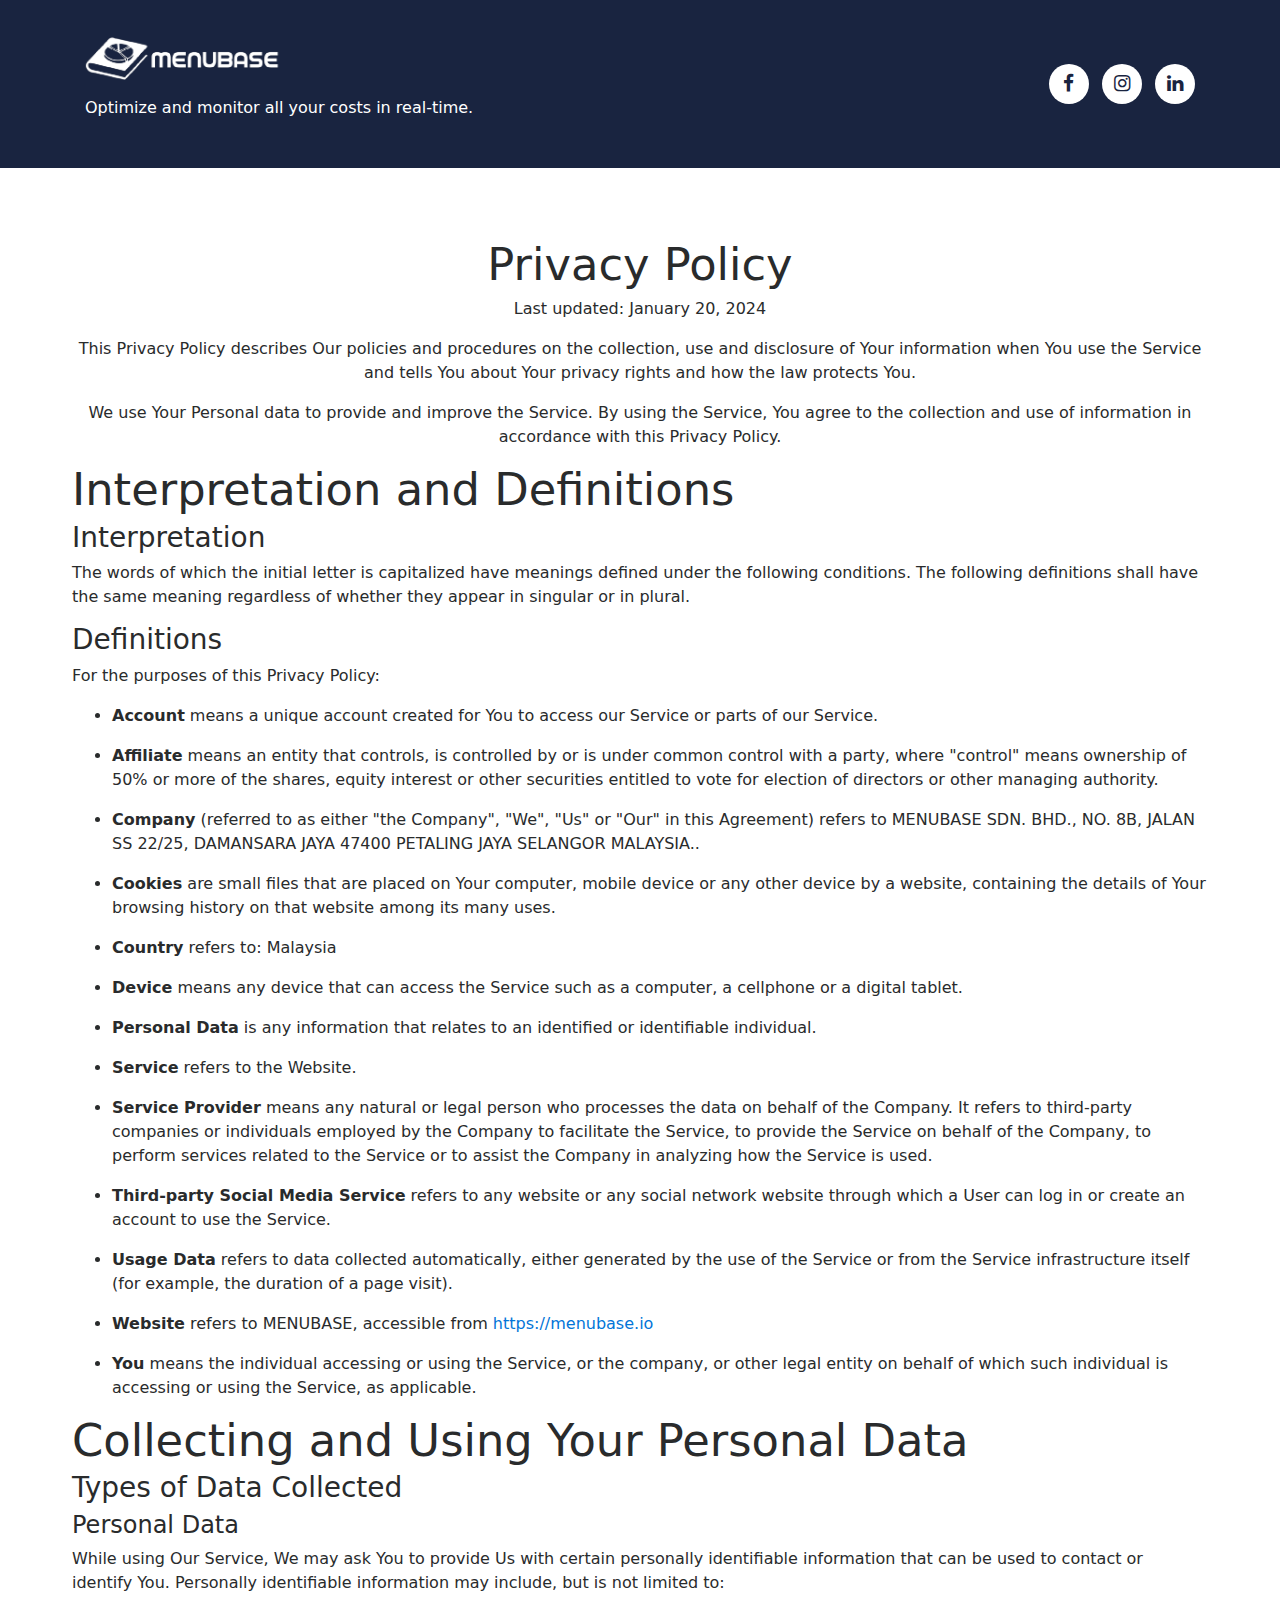
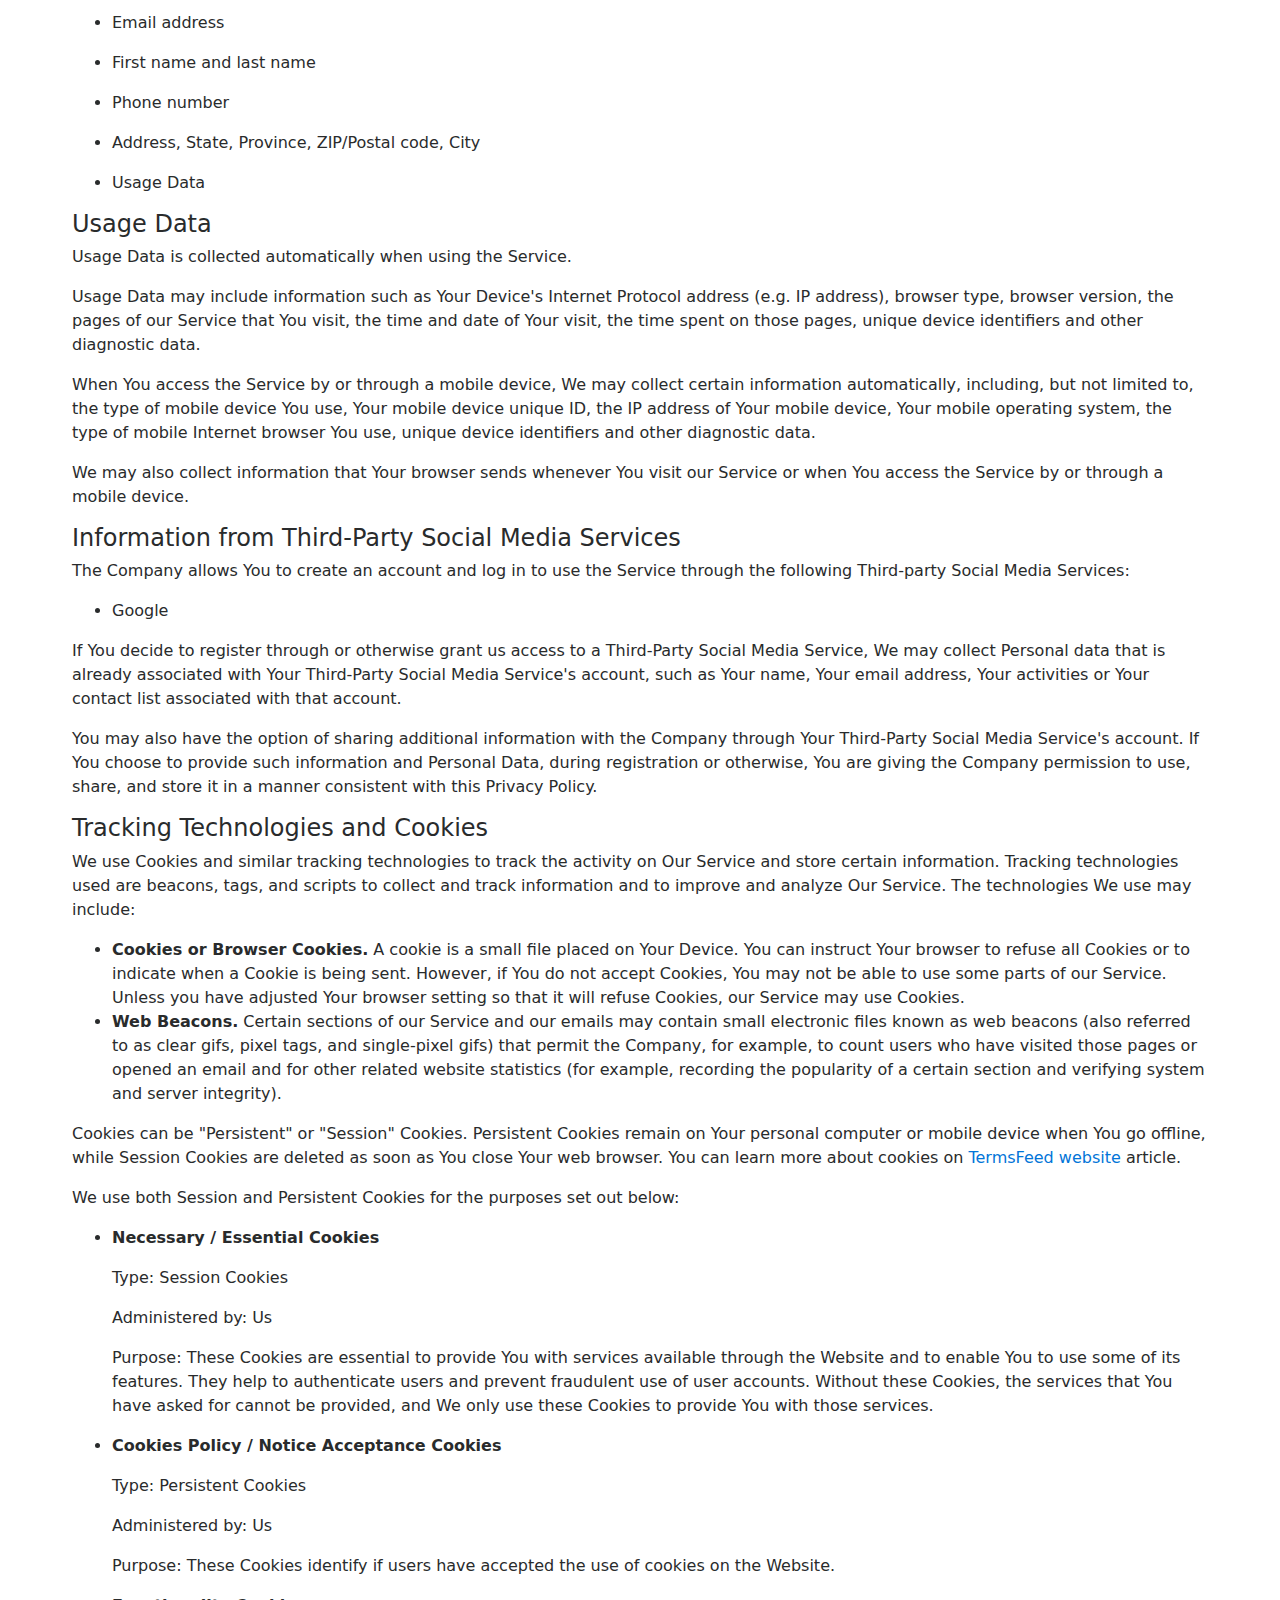
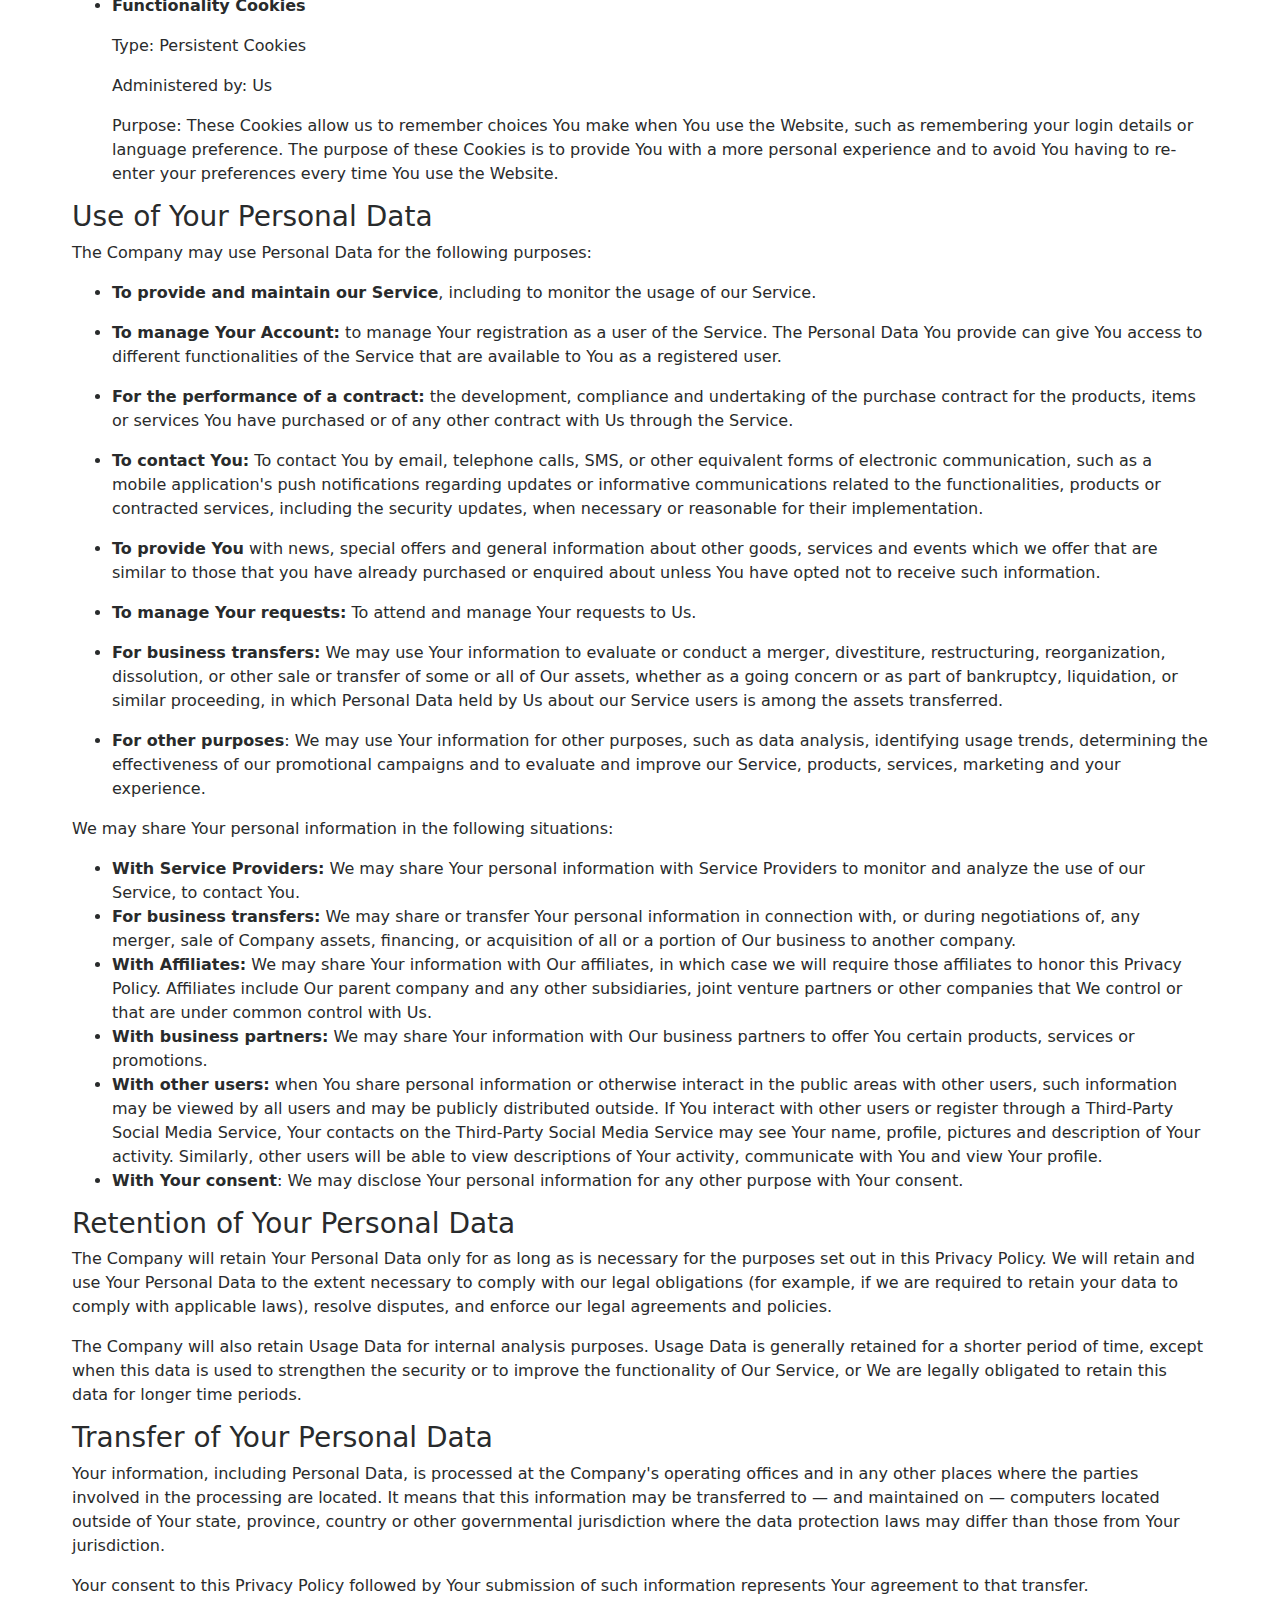
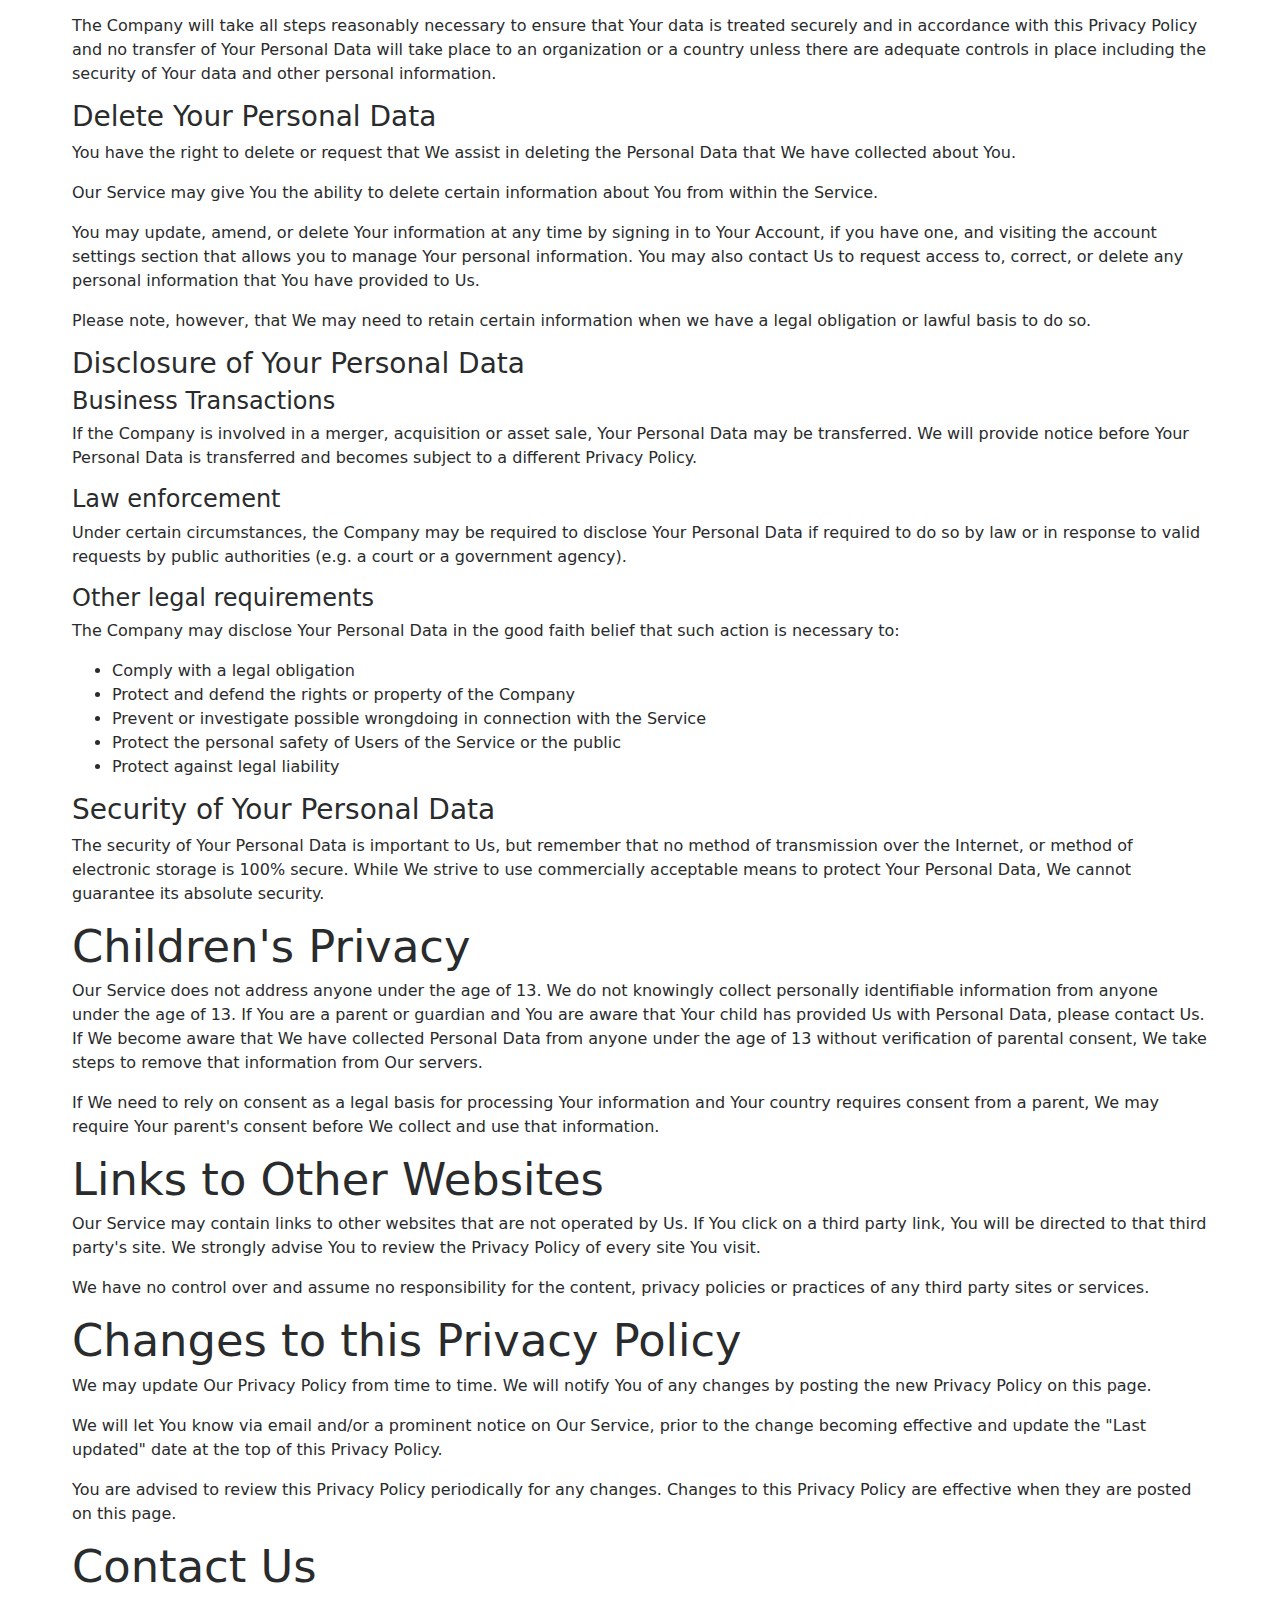
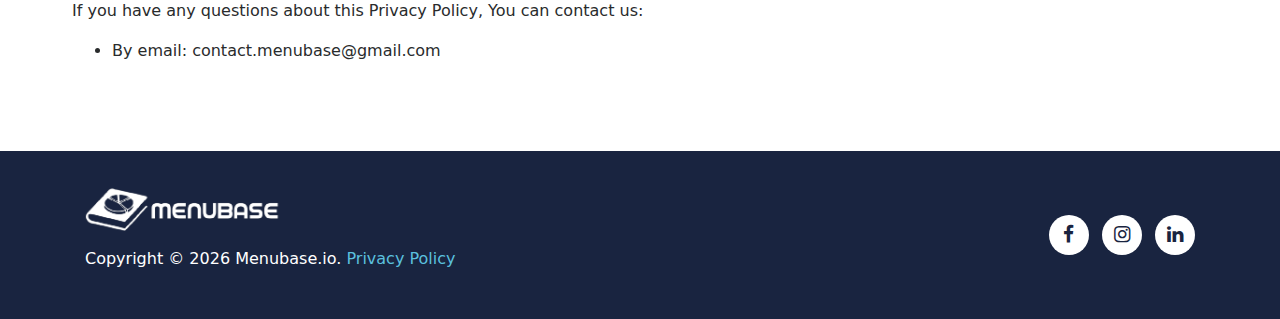
<file: privacy-policy.html>
<!DOCTYPE html>
<html lang="zh-TW">

<head>
    <meta charset="UTF-8" />
    <meta name="viewport" content="width=device-width, initial-scale=1, shrink-to-fit=no" />
    <title>Menubase | Restaurant intelligence menu analytics platform</title>
    <meta name="description" content="Menubase | Restaurant intelligence menu analytics platform" />
    <link rel="icon" href="img/colormenubaselogo-removebg-preview.png" sizes="16x16" type="image/png" />
    <meta name="facebook-domain-verification" content="ofc4i13s0dxcv62cbilzlt2ifvn6up" />
    <!-- custom.css -->
    <link rel="stylesheet" href="css/custom.css" />
    <!-- bootstrap.min.css -->
    <link rel="stylesheet" href="css/bootstrap.min.css" />
    <!-- font-awesome -->
    <link rel="stylesheet" href="font-awesome-4.7.0/css/font-awesome.min.css" />

    <!-- AOS -->
    <link rel="stylesheet" href="css/aos.css" />
    <style>
        html,
        body {
            width: 100%;
            overflow-x: hidden;
        }

        @media screen and (max-width: 768px) {
            #main-logo {
                height: 150px;
                width: 150px;
            }

            .heading {
                margin: 0rem 3rem;
            }

            .copyright-footer {
                margin-top: -4rem;
                display: flex;
                flex-direction: column;
                align-items: center;
                margin-bottom: 0.5rem;
            }
        }

        @media screen and (min-width: 768px) {
            #main-logo {
                height: 200px;
                width: 200px;
            }

            .copyright-footer {
                margin-top: -4.5rem;

            }
        }
    </style>
</head>

<body>
    <div class="jumbotron jumbotron-fluid" id="copyright">
        <div class="container">
            <div class="row justify-content-between">
                <div class="col-md-6 text-white align-self-center text-center text-md-left copyright-footer">
                    <img src='img/inverted-bookleftmenubase.png'
                        style="width: 200px;height:200px;object-fit: contain;margin-left:-0.1rem">
                    <p style="margin-top:-4rem">Optimize and monitor all your costs in real-time.</p>
                </div>
                <div class="col-md-6 align-self-center text-center text-md-right my-2" id="social-media">
                    <a href="https://www.facebook.com/Medusa-101217641876383" class="d-inline-block text-center ml-2"
                        target="_blank">
                        <i class="fa fa-facebook" aria-hidden="true"></i>
                    </a>
                    <a href="https://www.instagram.com/medusa.analytics/" class="d-inline-block text-center ml-2"
                        target="_blank">
                        <i class="fa fa-instagram" aria-hidden="true"></i>
                    </a>
                    <a href="https://www.linkedin.com/company/medusa-analytics" class="d-inline-block text-center ml-2"
                        target="_blank">
                        <i class="fa fa-linkedin" aria-hidden="true"></i>
                    </a>
                </div>
            </div>
        </div>
    </div>

    <div class="p-4">
        <div class="p-5">
            <h2 class="text-center">Privacy Policy</h2>
            <p class="text-center">Last updated: January 20, 2024</p>
            <p class="text-center">This Privacy Policy describes Our policies and procedures on the collection, use and
                disclosure of Your
                information
                when You use the Service and tells You about Your privacy rights and how the law protects You.</p>
            <p class="text-center">We use Your Personal data to provide and improve the Service. By using the Service,
                You
                agree to the
                collection and
                use of information in accordance with this Privacy Policy.
            </p>

            <!-- ###################### Interpretation and Definitions ###################### -->
            <h2>Interpretation and Definitions</h2>
            <h3>Interpretation</h3>
            <p>The words of which the initial letter is capitalized have meanings defined under the following
                conditions.
                The
                following definitions shall have the same meaning regardless of whether they appear in singular or in
                plural.</p>
            <h3>Definitions</h3>
            <p>For the purposes of this Privacy Policy:</p>
            <ul>
                <li>
                    <p><strong>Account</strong> means a unique account created for You to access our Service or parts of
                        our
                        Service.</p>
                </li>
                <li>
                    <p><strong>Affiliate</strong> means an entity that controls, is controlled by or is under common
                        control
                        with a
                        party, where &quot;control&quot; means ownership of 50% or more of the shares, equity interest
                        or
                        other
                        securities entitled to vote for election of directors or other managing authority.</p>
                </li>
                <li>
                    <p><strong>Company</strong> (referred to as either &quot;the Company&quot;, &quot;We&quot;,
                        &quot;Us&quot; or
                        &quot;Our&quot; in this Agreement) refers to MENUBASE SDN. BHD., NO. 8B, JALAN SS 22/25,
                        DAMANSARA
                        JAYA
                        47400 PETALING JAYA SELANGOR MALAYSIA..</p>
                </li>
                <li>
                    <p><strong>Cookies</strong> are small files that are placed on Your computer, mobile device or any
                        other
                        device
                        by a website, containing the details of Your browsing history on that website among its many
                        uses.
                    </p>
                </li>
                <li>
                    <p><strong>Country</strong> refers to: Malaysia</p>
                </li>
                <li>
                    <p><strong>Device</strong> means any device that can access the Service such as a computer, a
                        cellphone
                        or a
                        digital tablet.</p>
                </li>
                <li>
                    <p><strong>Personal Data</strong> is any information that relates to an identified or identifiable
                        individual.
                    </p>
                </li>
                <li>
                    <p><strong>Service</strong> refers to the Website.</p>
                </li>
                <li>
                    <p><strong>Service Provider</strong> means any natural or legal person who processes the data on
                        behalf
                        of the
                        Company. It refers to third-party companies or individuals employed by the Company to facilitate
                        the
                        Service, to provide the Service on behalf of the Company, to perform services related to the
                        Service
                        or to
                        assist the Company in analyzing how the Service is used.</p>
                </li>
                <li>
                    <p><strong>Third-party Social Media Service</strong> refers to any website or any social network
                        website
                        through
                        which a User can log in or create an account to use the Service.</p>
                </li>
                <li>
                    <p><strong>Usage Data</strong> refers to data collected automatically, either generated by the use
                        of
                        the
                        Service or from the Service infrastructure itself (for example, the duration of a page visit).
                    </p>
                </li>
                <li>
                    <p><strong>Website</strong> refers to MENUBASE, accessible from <a href="https://menubase.io"
                            rel="external nofollow noopener" target="_blank">https://menubase.io</a></p>
                </li>
                <li>
                    <p><strong>You</strong> means the individual accessing or using the Service, or the company, or
                        other
                        legal
                        entity on behalf of which such individual is accessing or using the Service, as applicable.</p>
                </li>
            </ul>

            <!-- ###################### Collecting and Using Your Personal Data ###################### -->
            <h2>Collecting and Using Your Personal Data</h2>
            <h3>Types of Data Collected</h3>
            <h4>Personal Data</h4>
            <p>While using Our Service, We may ask You to provide Us with certain personally identifiable information
                that
                can be
                used to contact or identify You. Personally identifiable information may include, but is not limited to:
            </p>
            <ul>
                <li>
                    <p>Email address</p>
                </li>
                <li>
                    <p>First name and last name</p>
                </li>
                <li>
                    <p>Phone number</p>
                </li>
                <li>
                    <p>Address, State, Province, ZIP/Postal code, City</p>
                </li>
                <li>
                    <p>Usage Data</p>
                </li>
            </ul>
            <h4>Usage Data</h4>
            <p>Usage Data is collected automatically when using the Service.</p>
            <p>Usage Data may include information such as Your Device's Internet Protocol address (e.g. IP address),
                browser
                type,
                browser version, the pages of our Service that You visit, the time and date of Your visit, the time
                spent on
                those
                pages, unique device identifiers and other diagnostic data.</p>
            <p>When You access the Service by or through a mobile device, We may collect certain information
                automatically,
                including, but not limited to, the type of mobile device You use, Your mobile device unique ID, the IP
                address of
                Your mobile device, Your mobile operating system, the type of mobile Internet browser You use, unique
                device
                identifiers and other diagnostic data.</p>
            <p>We may also collect information that Your browser sends whenever You visit our Service or when You access
                the
                Service
                by or through a mobile device.</p>
            <h4>Information from Third-Party Social Media Services</h4>
            <p>The Company allows You to create an account and log in to use the Service through the following
                Third-party
                Social
                Media Services:</p>
            <ul>
                <li>Google</li>
            </ul>
            <p>If You decide to register through or otherwise grant us access to a Third-Party Social Media Service, We
                may
                collect
                Personal data that is already associated with Your Third-Party Social Media Service's account, such as
                Your
                name,
                Your email address, Your activities or Your contact list associated with that account.</p>
            <p>You may also have the option of sharing additional information with the Company through Your Third-Party
                Social Media
                Service's account. If You choose to provide such information and Personal Data, during registration or
                otherwise,
                You are giving the Company permission to use, share, and store it in a manner consistent with this
                Privacy
                Policy.
            </p>
            <h4>Tracking Technologies and Cookies</h4>
            <p>We use Cookies and similar tracking technologies to track the activity on Our Service and store certain
                information.
                Tracking technologies used are beacons, tags, and scripts to collect and track information and to
                improve
                and
                analyze Our Service. The technologies We use may include:</p>
            <ul>
                <li><strong>Cookies or Browser Cookies.</strong> A cookie is a small file placed on Your Device. You can
                    instruct
                    Your browser to refuse all Cookies or to indicate when a Cookie is being sent. However, if You do
                    not
                    accept
                    Cookies, You may not be able to use some parts of our Service. Unless you have adjusted Your browser
                    setting so
                    that it will refuse Cookies, our Service may use Cookies.</li>
                <li><strong>Web Beacons.</strong> Certain sections of our Service and our emails may contain small
                    electronic files
                    known as web beacons (also referred to as clear gifs, pixel tags, and single-pixel gifs) that permit
                    the
                    Company, for example, to count users who have visited those pages or opened an email and for other
                    related
                    website statistics (for example, recording the popularity of a certain section and verifying system
                    and
                    server
                    integrity).</li>
            </ul>
            <p>Cookies can be &quot;Persistent&quot; or &quot;Session&quot; Cookies. Persistent Cookies remain on Your
                personal
                computer or mobile device when You go offline, while Session Cookies are deleted as soon as You close
                Your
                web
                browser. You can learn more about cookies on <a
                    href="https://www.termsfeed.com/blog/cookies/#What_Are_Cookies" target="_blank">TermsFeed
                    website</a>
                article.</p>
            <p>We use both Session and Persistent Cookies for the purposes set out below:</p>
            <ul>
                <li>
                    <p><strong>Necessary / Essential Cookies</strong></p>
                    <p>Type: Session Cookies</p>
                    <p>Administered by: Us</p>
                    <p>Purpose: These Cookies are essential to provide You with services available through the Website
                        and
                        to enable
                        You to use some of its features. They help to authenticate users and prevent fraudulent use of
                        user
                        accounts. Without these Cookies, the services that You have asked for cannot be provided, and We
                        only use
                        these Cookies to provide You with those services.</p>
                </li>
                <li>
                    <p><strong>Cookies Policy / Notice Acceptance Cookies</strong></p>
                    <p>Type: Persistent Cookies</p>
                    <p>Administered by: Us</p>
                    <p>Purpose: These Cookies identify if users have accepted the use of cookies on the Website.</p>
                </li>
                <li>
                    <p><strong>Functionality Cookies</strong></p>
                    <p>Type: Persistent Cookies</p>
                    <p>Administered by: Us</p>
                    <p>Purpose: These Cookies allow us to remember choices You make when You use the Website, such as
                        remembering
                        your login details or language preference. The purpose of these Cookies is to provide You with a
                        more
                        personal experience and to avoid You having to re-enter your preferences every time You use the
                        Website.</p>
                </li>
            </ul>
            <!-- <p>For more information about the cookies we use and your choices regarding cookies, please visit our
                Cookies Policy or the Cookies section of our Privacy Policy.</p> -->
            <h3>Use of Your Personal Data</h3>
            <p>The Company may use Personal Data for the following purposes:</p>
            <ul>
                <li>
                    <p><strong>To provide and maintain our Service</strong>, including to monitor the usage of our
                        Service.
                    </p>
                </li>
                <li>
                    <p><strong>To manage Your Account:</strong> to manage Your registration as a user of the Service.
                        The
                        Personal
                        Data You provide can give You access to different functionalities of the Service that are
                        available
                        to You
                        as a registered user.</p>
                </li>
                <li>
                    <p><strong>For the performance of a contract:</strong> the development, compliance and undertaking
                        of
                        the
                        purchase contract for the products, items or services You have purchased or of any other
                        contract
                        with Us
                        through the Service.</p>
                </li>
                <li>
                    <p><strong>To contact You:</strong> To contact You by email, telephone calls, SMS, or other
                        equivalent
                        forms of
                        electronic communication, such as a mobile application's push notifications regarding updates or
                        informative
                        communications related to the functionalities, products or contracted services, including the
                        security
                        updates, when necessary or reasonable for their implementation.</p>
                </li>
                <li>
                    <p><strong>To provide You</strong> with news, special offers and general information about other
                        goods,
                        services
                        and events which we offer that are similar to those that you have already purchased or enquired
                        about unless
                        You have opted not to receive such information.</p>
                </li>
                <li>
                    <p><strong>To manage Your requests:</strong> To attend and manage Your requests to Us.</p>
                </li>
                <li>
                    <p><strong>For business transfers:</strong> We may use Your information to evaluate or conduct a
                        merger,
                        divestiture, restructuring, reorganization, dissolution, or other sale or transfer of some or
                        all of
                        Our
                        assets, whether as a going concern or as part of bankruptcy, liquidation, or similar proceeding,
                        in
                        which
                        Personal Data held by Us about our Service users is among the assets transferred.</p>
                </li>
                <li>
                    <p><strong>For other purposes</strong>: We may use Your information for other purposes, such as data
                        analysis,
                        identifying usage trends, determining the effectiveness of our promotional campaigns and to
                        evaluate
                        and
                        improve our Service, products, services, marketing and your experience.</p>
                </li>
            </ul>
            <p>We may share Your personal information in the following situations:</p>
            <ul>
                <li><strong>With Service Providers:</strong> We may share Your personal information with Service
                    Providers
                    to
                    monitor and analyze the use of our Service, to contact You.</li>
                <li><strong>For business transfers:</strong> We may share or transfer Your personal information in
                    connection with,
                    or during negotiations of, any merger, sale of Company assets, financing, or acquisition of all or a
                    portion of
                    Our business to another company.</li>
                <li><strong>With Affiliates:</strong> We may share Your information with Our affiliates, in which case
                    we
                    will
                    require those affiliates to honor this Privacy Policy. Affiliates include Our parent company and any
                    other
                    subsidiaries, joint venture partners or other companies that We control or that are under common
                    control
                    with
                    Us.</li>
                <li><strong>With business partners:</strong> We may share Your information with Our business partners to
                    offer You
                    certain products, services or promotions.</li>
                <li><strong>With other users:</strong> when You share personal information or otherwise interact in the
                    public areas
                    with other users, such information may be viewed by all users and may be publicly distributed
                    outside.
                    If You
                    interact with other users or register through a Third-Party Social Media Service, Your contacts on
                    the
                    Third-Party Social Media Service may see Your name, profile, pictures and description of Your
                    activity.
                    Similarly, other users will be able to view descriptions of Your activity, communicate with You and
                    view
                    Your
                    profile.</li>
                <li><strong>With Your consent</strong>: We may disclose Your personal information for any other purpose
                    with
                    Your
                    consent.</li>
            </ul>
            <h3>Retention of Your Personal Data</h3>
            <p>The Company will retain Your Personal Data only for as long as is necessary for the purposes set out in
                this
                Privacy
                Policy. We will retain and use Your Personal Data to the extent necessary to comply with our legal
                obligations (for
                example, if we are required to retain your data to comply with applicable laws), resolve disputes, and
                enforce our
                legal agreements and policies.</p>
            <p>The Company will also retain Usage Data for internal analysis purposes. Usage Data is generally retained
                for
                a
                shorter period of time, except when this data is used to strengthen the security or to improve the
                functionality of
                Our Service, or We are legally obligated to retain this data for longer time periods.</p>
            <h3>Transfer of Your Personal Data</h3>
            <p>Your information, including Personal Data, is processed at the Company's operating offices and in any
                other
                places
                where the parties involved in the processing are located. It means that this information may be
                transferred
                to — and
                maintained on — computers located outside of Your state, province, country or other governmental
                jurisdiction where
                the data protection laws may differ than those from Your jurisdiction.</p>
            <p>Your consent to this Privacy Policy followed by Your submission of such information represents Your
                agreement
                to that
                transfer.</p>
            <p>The Company will take all steps reasonably necessary to ensure that Your data is treated securely and in
                accordance
                with this Privacy Policy and no transfer of Your Personal Data will take place to an organization or a
                country
                unless there are adequate controls in place including the security of Your data and other personal
                information.</p>
            <h3>Delete Your Personal Data</h3>
            <p>You have the right to delete or request that We assist in deleting the Personal Data that We have
                collected
                about
                You.</p>
            <p>Our Service may give You the ability to delete certain information about You from within the Service.</p>
            <p>You may update, amend, or delete Your information at any time by signing in to Your Account, if you have
                one,
                and
                visiting the account settings section that allows you to manage Your personal information. You may also
                contact Us
                to request access to, correct, or delete any personal information that You have provided to Us.</p>
            <p>Please note, however, that We may need to retain certain information when we have a legal obligation or
                lawful basis
                to do so.</p>
            <h3>Disclosure of Your Personal Data</h3>
            <h4>Business Transactions</h4>
            <p>If the Company is involved in a merger, acquisition or asset sale, Your Personal Data may be transferred.
                We
                will
                provide notice before Your Personal Data is transferred and becomes subject to a different Privacy
                Policy.
            </p>
            <h4>Law enforcement</h4>
            <p>Under certain circumstances, the Company may be required to disclose Your Personal Data if required to do
                so
                by law
                or in response to valid requests by public authorities (e.g. a court or a government agency).</p>
            <h4>Other legal requirements</h4>
            <p>The Company may disclose Your Personal Data in the good faith belief that such action is necessary to:
            </p>
            <ul>
                <li>Comply with a legal obligation</li>
                <li>Protect and defend the rights or property of the Company</li>
                <li>Prevent or investigate possible wrongdoing in connection with the Service</li>
                <li>Protect the personal safety of Users of the Service or the public</li>
                <li>Protect against legal liability</li>
            </ul>
            <h3>Security of Your Personal Data</h3>
            <p>The security of Your Personal Data is important to Us, but remember that no method of transmission over
                the
                Internet,
                or method of electronic storage is 100% secure. While We strive to use commercially acceptable means to
                protect Your
                Personal Data, We cannot guarantee its absolute security.</p>
            <h2>Children's Privacy</h2>
            <p>Our Service does not address anyone under the age of 13. We do not knowingly collect personally
                identifiable
                information from anyone under the age of 13. If You are a parent or guardian and You are aware that Your
                child has
                provided Us with Personal Data, please contact Us. If We become aware that We have collected Personal
                Data
                from
                anyone under the age of 13 without verification of parental consent, We take steps to remove that
                information from
                Our servers.</p>
            <p>If We need to rely on consent as a legal basis for processing Your information and Your country requires
                consent from
                a parent, We may require Your parent's consent before We collect and use that information.</p>
            <h2>Links to Other Websites</h2>
            <p>Our Service may contain links to other websites that are not operated by Us. If You click on a third
                party
                link, You
                will be directed to that third party's site. We strongly advise You to review the Privacy Policy of
                every
                site You
                visit.</p>
            <p>We have no control over and assume no responsibility for the content, privacy policies or practices of
                any
                third
                party sites or services.</p>
            <h2>Changes to this Privacy Policy</h2>
            <p>We may update Our Privacy Policy from time to time. We will notify You of any changes by posting the new
                Privacy
                Policy on this page.</p>
            <p>We will let You know via email and/or a prominent notice on Our Service, prior to the change becoming
                effective and
                update the &quot;Last updated&quot; date at the top of this Privacy Policy.</p>
            <p>You are advised to review this Privacy Policy periodically for any changes. Changes to this Privacy
                Policy
                are
                effective when they are posted on this page.</p>
            <h2>Contact Us</h2>
            <p>If you have any questions about this Privacy Policy, You can contact us:</p>
            <ul>
                <li>By email: contact.menubase@gmail.com</li>
            </ul>
        </div>
    </div>

    <!-- copyright -->
    <div class="jumbotron jumbotron-fluid" id="copyright">
        <div class="container">
            <div class="row justify-content-between">
                <div class="col-md-6 text-white align-self-center text-center text-md-left  copyright-footer">
                    <img src='img/inverted-bookleftmenubase.png'
                        style="width: 200px;height:200px;object-fit: contain;margin-left:-0.1rem">
                    <p style="margin-top:-4rem">Copyright ©
                        <script>document.write(new Date().getFullYear())</script> Menubase.io.
                        <span>
                            <a href="https://menubase.io/privacy-policy.html" class="text-info">Privacy Policy</a>
                        </span>
                    </p>
                </div>
                <div class="col-md-6 align-self-center text-center text-md-right my-2" id="social-media">
                    <a href="https://www.facebook.com/Medusa-101217641876383" class="d-inline-block text-center ml-2"
                        target="_blank">
                        <i class="fa fa-facebook" aria-hidden="true"></i>
                    </a>
                    <a href="https://www.instagram.com/medusa.analytics/" class="d-inline-block text-center ml-2"
                        target="_blank">
                        <i class="fa fa-instagram" aria-hidden="true"></i>
                    </a>
                    <a href="https://www.linkedin.com/company/medusa-analytics" class="d-inline-block text-center ml-2"
                        target="_blank">
                        <i class="fa fa-linkedin" aria-hidden="true"></i>
                    </a>
                </div>
            </div>
        </div>
    </div>
</body>

</html>
</file>
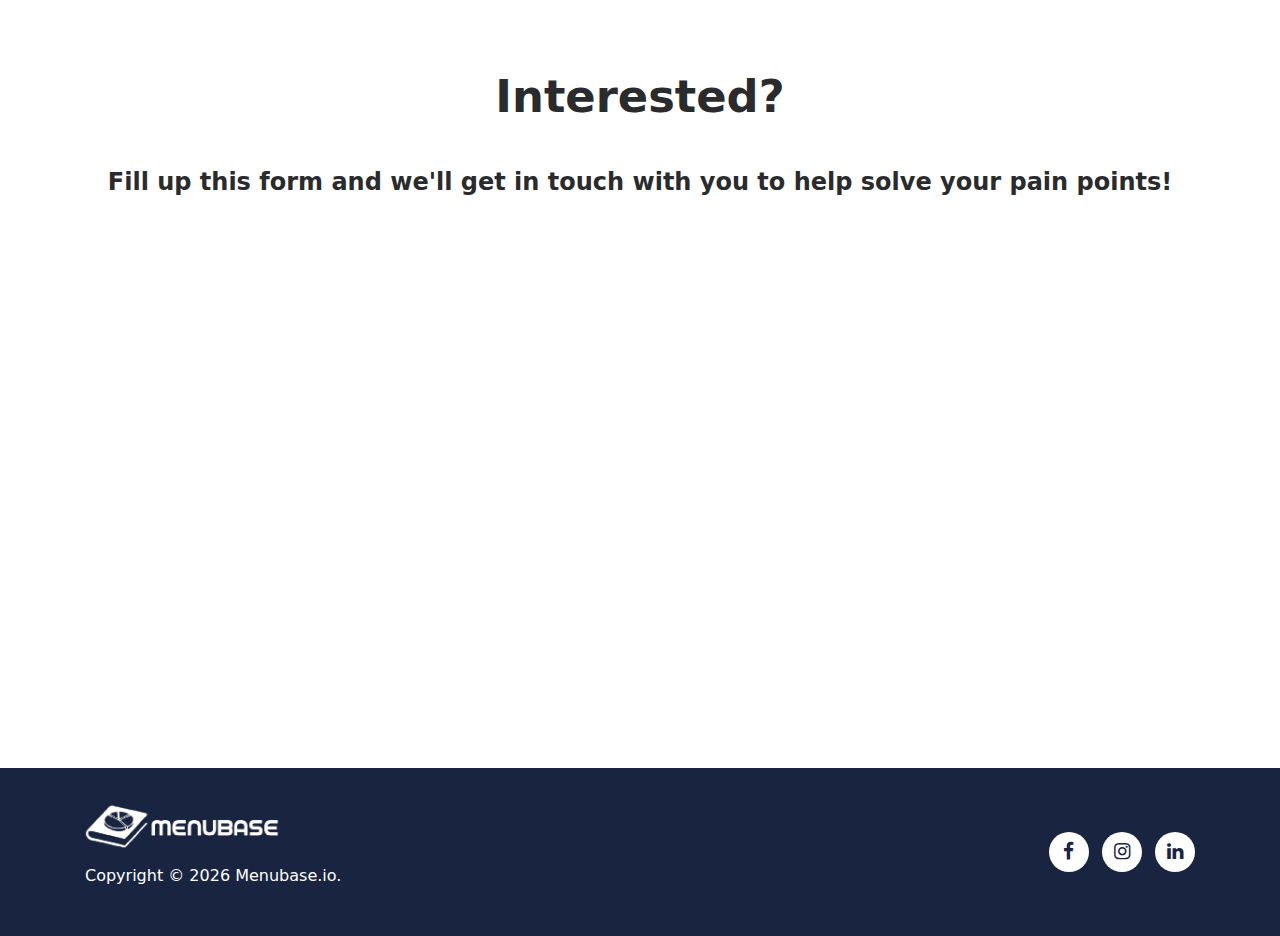
<file: public/contact-us.html>
<!DOCTYPE html>
<html lang="zh-TW">

<head>
	<meta charset="UTF-8" />
	<meta name="viewport" content="width=device-width, initial-scale=1, shrink-to-fit=no" />
	<title>Menubase | Restaurant intelligence menu analytics platform</title>
	<meta name="description" content="Menubase | Restaurant intelligence menu analytics platform" />
	<link rel="icon" href="img/colormenubaselogo-removebg-preview.png" sizes="16x16" type="image/png" />
	<meta name="facebook-domain-verification" content="ofc4i13s0dxcv62cbilzlt2ifvn6up" />
	<!-- custom.css -->
	<link rel="stylesheet" href="css/custom.css" />
	<!-- bootstrap.min.css -->
	<link rel="stylesheet" href="css/bootstrap.min.css" />
	<!-- font-awesome -->
	<link rel="stylesheet" href="font-awesome-4.7.0/css/font-awesome.min.css" />

	<!-- AOS -->
	<link rel="stylesheet" href="css/aos.css" />
	<style>
		html,
		body {
			width: 100%;
			overflow-x: hidden;
		}

		@media screen and (max-width: 768px) {
			#main-logo {
				height: 150px;
				width: 150px;
			}

			.heading {
				margin: 0rem 3rem;
			}

			.copyright-footer {
				margin-top: -4rem;
				display: flex;
				flex-direction: column;
				align-items: center;
				margin-bottom: 0.5rem;
			}
		}

		@media screen and (min-width: 768px) {
			#main-logo {
				height: 200px;
				width: 200px;
			}
			.copyright-footer {
				margin-top: -4.5rem;
				
			}
		}
	</style>
</head>

<body>
	
	

	<div class="p-4">
		<h2 id="type-form" class="text-center font-weight-bold my-5">
			Interested?
		</h2>
		<h4 class="text-center font-weight-bold my-5">
			Fill up this form and we'll get in touch with you to help solve
			your pain points!
		</h4>
		<div class="typeform-widget" data-url="https://form.typeform.com/to/z9ksOQOP?typeform-medium=embed-snippet"
			style="width: 100%; height: 500px"></div>
	</div>

	<!-- copyright -->
	<div class="jumbotron jumbotron-fluid" id="copyright">
		<div class="container">
			<div class="row justify-content-between">
				<div class="col-md-6 text-white align-self-center text-center text-md-left  copyright-footer">
					<img src='img/inverted-bookleftmenubase.png' style="width: 200px;height:200px;object-fit: contain;margin-left:-0.1rem">
					<p style="margin-top:-4rem">Copyright ©
						<script>document.write(new Date().getFullYear())</script> Menubase.io.
					</p>
				</div>
				<div class="col-md-6 align-self-center text-center text-md-right my-2" id="social-media">
					<a href="https://www.facebook.com/Medusa-101217641876383" class="d-inline-block text-center ml-2"
						target="_blank">
						<i class="fa fa-facebook" aria-hidden="true"></i>
					</a>
					<a href="https://www.instagram.com/medusa.analytics/" class="d-inline-block text-center ml-2"
						target="_blank">
						<i class="fa fa-instagram" aria-hidden="true"></i>
					</a>
					<a href="https://www.linkedin.com/company/medusa-analytics" class="d-inline-block text-center ml-2"
						target="_blank">
						<i class="fa fa-linkedin" aria-hidden="true"></i>
					</a>
				</div>
			</div>
		</div>
	</div>

	<!-- AOS -->
	<script src="js/aos.js"></script>
	<script>
		AOS.init({});
		(function () {
			var qs,
				js,
				q,
				s,
				d = document,
				gi = d.getElementById,
				ce = d.createElement,
				gt = d.getElementsByTagName,
				id = 'typef_orm',
				b = 'https://embed.typeform.com/';
			if (!gi.call(d, id)) {
				js = ce.call(d, 'script');
				js.id = id;
				js.src = b + 'embed.js';
				q = gt.call(d, 'script')[0];
				q.parentNode.insertBefore(js, q);
			}
		})();
	</script>
</body>

</html>
</file>
<file: css/custom.css>
/********** common setting **********/
h2 {
    font-size: 2.8rem !important;
    font-weight: 700;
}

img {
    display: block;
    max-width: 100%;
}

a,
button {
    cursor: pointer;
}

.jumbotron {
    margin-bottom: 0 !important;
}

.atlas-cta {
    border-radius: 22px !important;
    padding: 12px 30px !important;
    font-weight: 700;
    transition: .3s ease-in-out !important;
}

.atlas-cta:hover {
    text-decoration: none;
    transform: translateY(-5px);
}

.atlas-cta-wide {
    width: 100%;
}

.cta-green {
    background: #00FFAD;
    color: #192440;
}

.cta-green:hover {
    color: #ffffff;
    background: #00e69c;
}

.cta-blue {
    background: #192440;
    color: #ffffff;
}

.cta-blue:hover {
    color: #ffffff;
    background: #121a2e;
}

.cta-ghost {
    border: 2px solid #192440 !important;
    color: #192440;
}

.cta-ghost:hover {
    color: #ffffff;
    background: #121a2e;
}

#banner {
    background-size: cover;
}

/********** banner **********/
#banner header {
    overflow: hidden;
}

#banner header img {
    max-width: 80px;
}

/********** feature (skew background) **********/
.feature img {
    width: 100%;
    max-width: 480px;
}

#feature-first {
    background: linear-gradient(168deg, #ffffff 55%, #00FFAD 0);
}

#feature-last {
    background: #00FFAD;
}

/********** price table **********/
#price-table {
    padding-top: 4rem !important;
    padding-bottom: 4rem !important;
}

#price-table__premium {
    background: #192440;
    color: #ffffff;
}

#price-table ul li {
    padding: 5px 0;
}

/********** contact **********/
#contact {
    background-size: cover;
}

#contact ul li {
    padding: 3px 0;
}

#contact form {
    color: #00FFAD;
}

#contact form input,
#contact form textarea {
    background: transparent;
    border: 1px solid #00FFAD;
    color: #ffffff;
}

/********** copyright **********/
#copyright {
    background: #192440;
    padding: 2rem 3rem;
}

#copyright #social-media a {
    width: 40px;
    height: 40px;
    border-radius: 99%;
    background: #ffffff;
    transition: .4s ease;
}

#copyright #social-media a i {
    color: #192440;
    font-size: 1.2rem;
    line-height: 40px;
}

#copyright #social-media a:hover {
    background: #00FFAD;
}

#copyright #social-media a:hover i {
    color: #ffffff;
}

/********** RWD **********/
@media (max-width: 575px) {
    #banner h1 {
        font-size: 3.6rem;
    }
}
</file>
<file: public/css/custom.css>
/********** common setting **********/
h2 {
    font-size: 2.8rem !important;
    font-weight: 700;
}

img {
    display: block;
    max-width: 100%;
}

a,
button {
    cursor: pointer;
}

.jumbotron {
    margin-bottom: 0 !important;
}

.atlas-cta {
    border-radius: 22px !important;
    padding: 12px 30px !important;
    font-weight: 700;
    transition: .3s ease-in-out !important;
}

.atlas-cta:hover {
    text-decoration: none;
    transform: translateY(-5px);
}

.atlas-cta-wide {
    width: 100%;
}

.cta-green {
    background: #00FFAD;
    color: #192440;
}

.cta-green:hover {
    color: #ffffff;
    background: #00e69c;
}

.cta-blue {
    background: #192440;
    color: #ffffff;
}

.cta-blue:hover {
    color: #ffffff;
    background: #121a2e;
}

.cta-ghost {
    border: 2px solid #192440 !important;
    color: #192440;
}

.cta-ghost:hover {
    color: #ffffff;
    background: #121a2e;
}

#banner {
    background-size: cover;
}

/********** banner **********/
#banner header {
    overflow: hidden;
}

#banner header img {
    max-width: 80px;
}

/********** feature (skew background) **********/
.feature img {
    width: 100%;
    max-width: 480px;
}

#feature-first {
    background: linear-gradient(168deg, #ffffff 55%, #00FFAD 0);
}

#feature-last {
    background: #00FFAD;
}

/********** price table **********/
#price-table {
    padding-top: 4rem !important;
    padding-bottom: 4rem !important;
}

#price-table__premium {
    background: #192440;
    color: #ffffff;
}

#price-table ul li {
    padding: 5px 0;
}

/********** contact **********/
#contact {
    background-size: cover;
}

#contact ul li {
    padding: 3px 0;
}

#contact form {
    color: #00FFAD;
}

#contact form input,
#contact form textarea {
    background: transparent;
    border: 1px solid #00FFAD;
    color: #ffffff;
}

/********** copyright **********/
#copyright {
    background: #192440;
    padding: 2rem 3rem;
}

#copyright #social-media a {
    width: 40px;
    height: 40px;
    border-radius: 99%;
    background: #ffffff;
    transition: .4s ease;
}

#copyright #social-media a i {
    color: #192440;
    font-size: 1.2rem;
    line-height: 40px;
}

#copyright #social-media a:hover {
    background: #00FFAD;
}

#copyright #social-media a:hover i {
    color: #ffffff;
}

/********** RWD **********/
@media (max-width: 575px) {
    #banner h1 {
        font-size: 3.6rem;
    }
}
</file>
